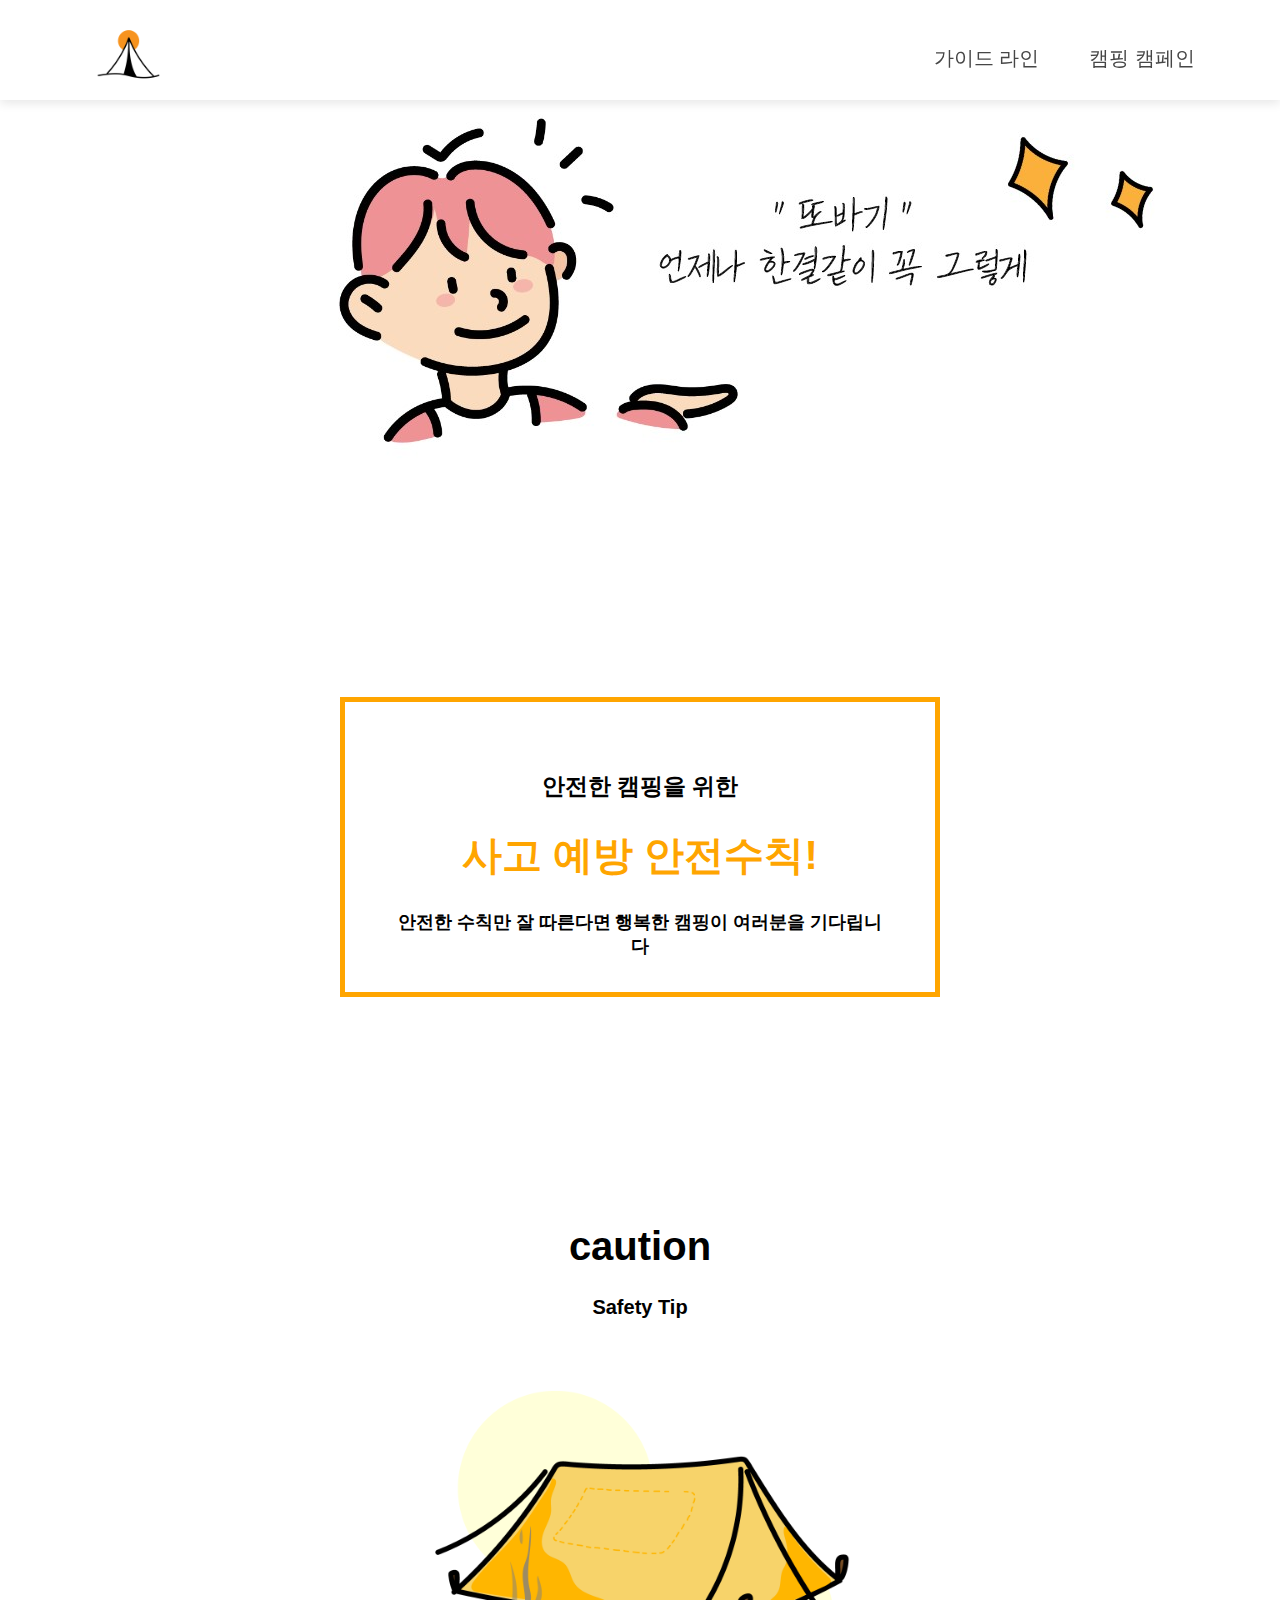
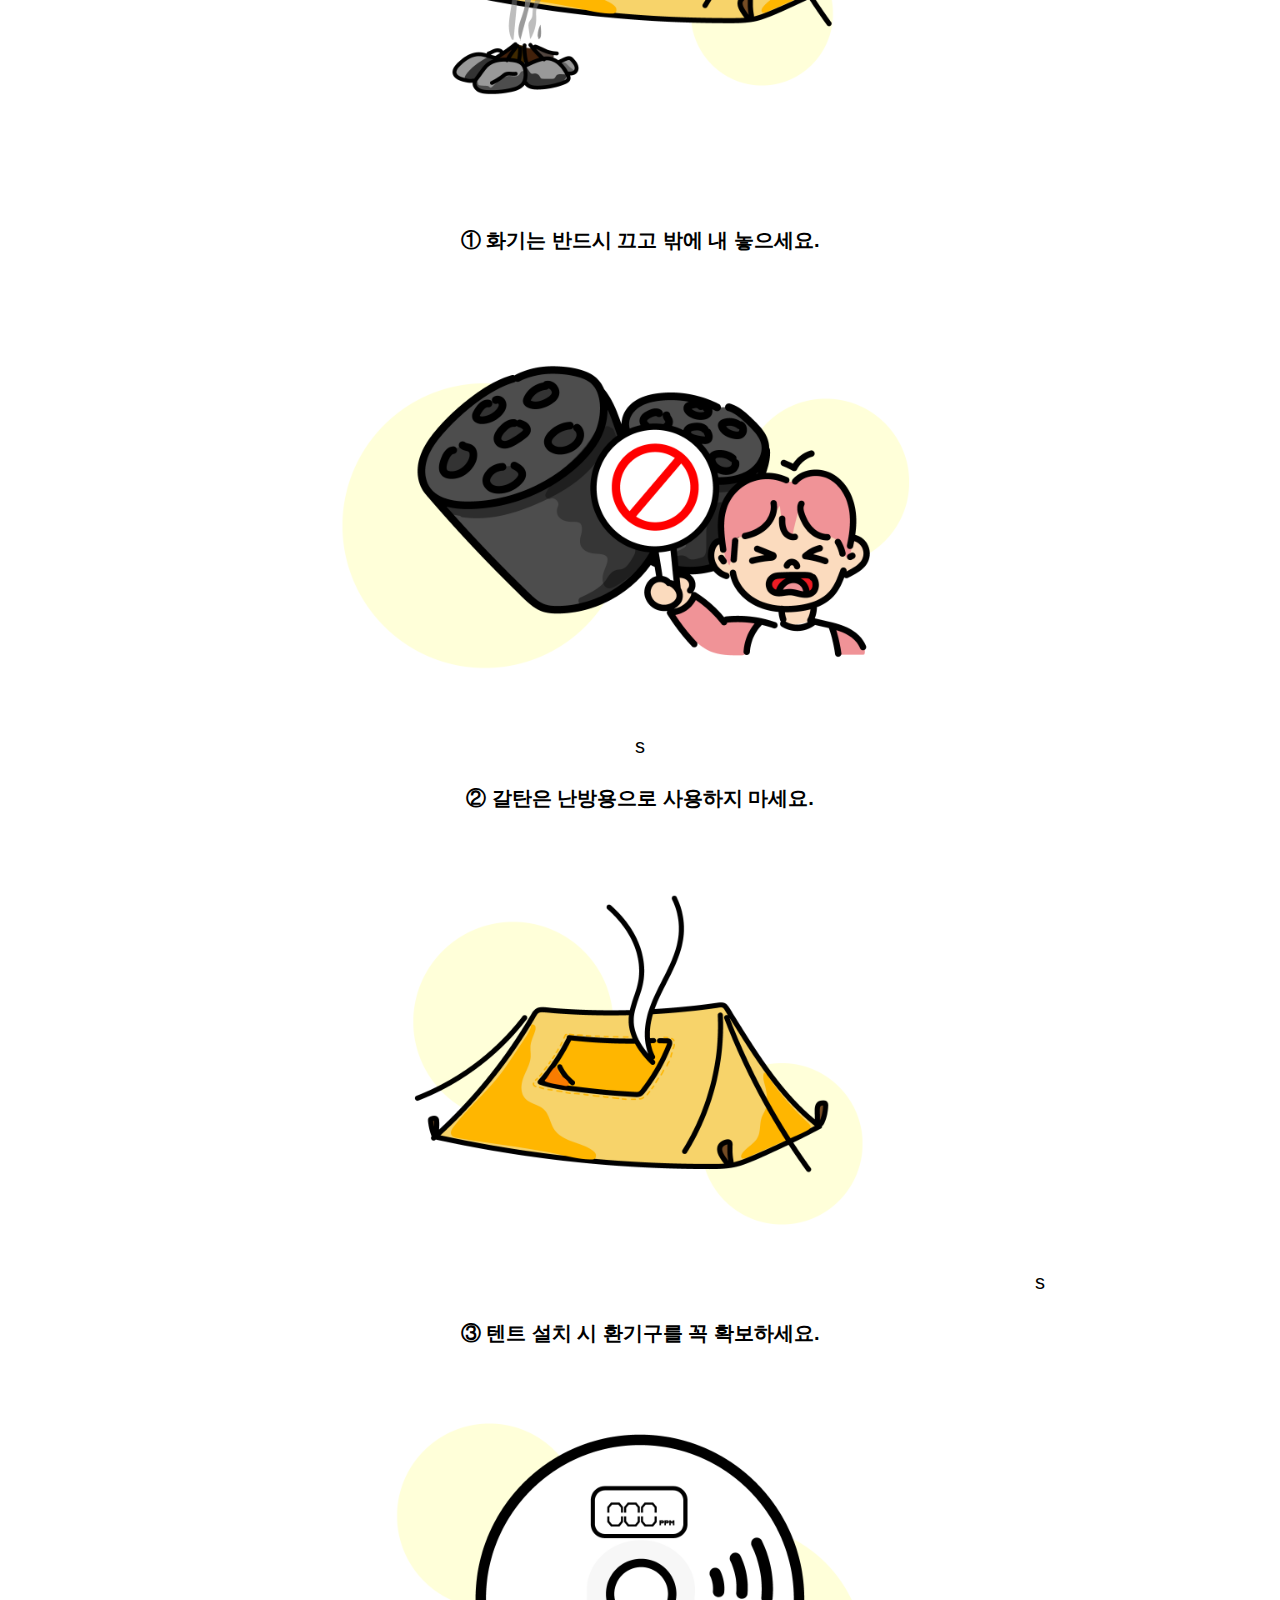
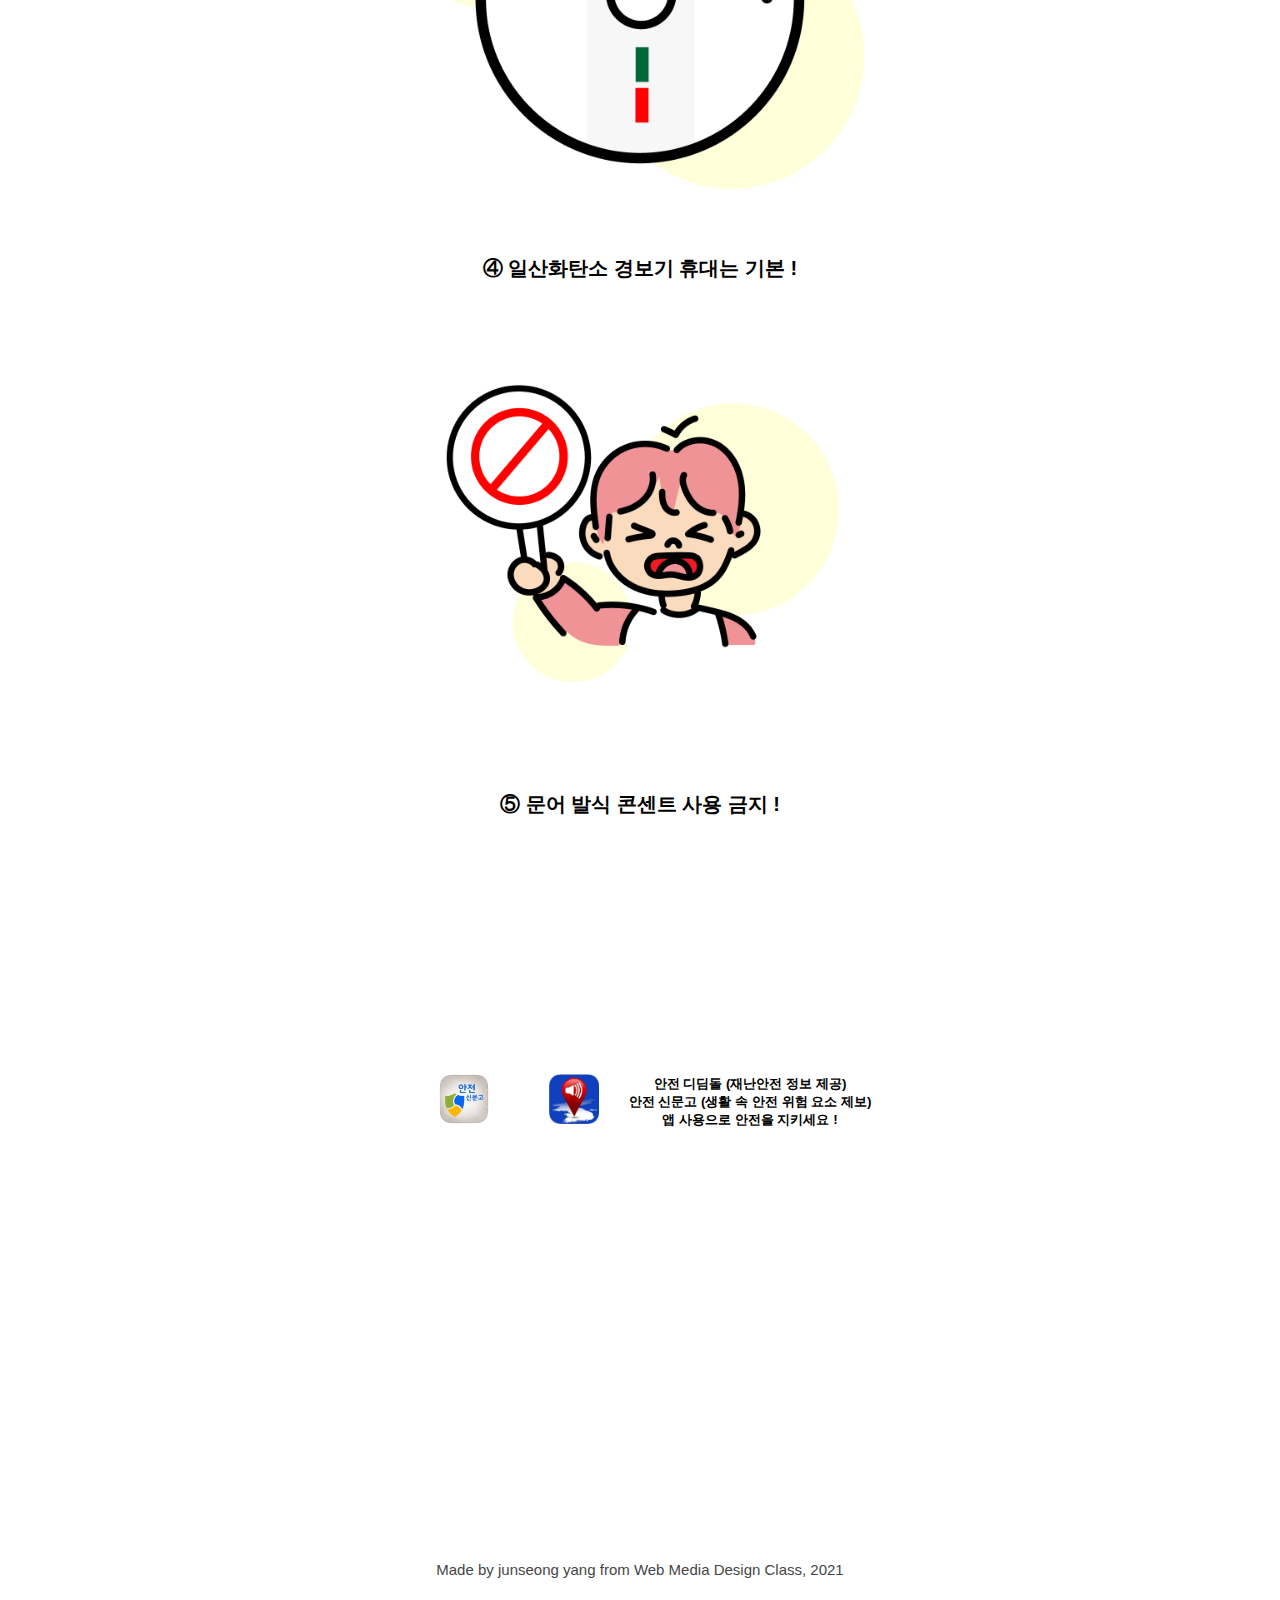
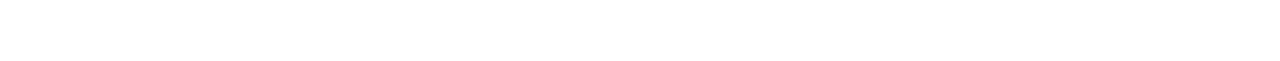
<file: index.html>
<!DOCTYPE html>
<html lang="kr">
<head>
  <meta charset="UTF-8">
  <meta http-equiv="X-UA-Compatible" content="IE=edge">
  <meta name="viewport" content="width=device-width, initial-scale=1.0">
  <link rel="stylesheet" href="./main.css">
  <title>양준성(2016101084)</title>
</head>
<body>
  <header>
    <nav>
      <div class="nav-right-items">
        <a href="./index.html" class="logo"><img src="images/logo.png" alt="logo"></a>
      <ul>
          <li><a href="./sub02.html">캠핑 캠페인</a></li>
          <li><a href="./sub01.html">가이드 라인</a></li>

      </ul>
      </nav>
  </header> 

  <div class="top_images">
    <img src="./images/main_photo.jpg" alt="img01" section= center>
  </div>
    
      <!-- <p>  </p> -->
  <div class="main">
      <h2 class="sub_title">안전한 캠핑을 위한</h2>
      <h1 class="title">사고 예방 안전수칙!</h1>
      <h3 class="sudtitle">안전한 수칙만 잘 따른다면 행복한 캠핑이 여러분을 기다립니다</h3>
  </div>

      <div class="caution">
    <h1 class="sud title1">caution</h1>
    <h4 class="sud title2">Safety Tip</h4>

      <div class="tent">
        <img src="./images/tent_illust.png" alt="img01">
      </div>
        <h4 class="hwagi">
          ① 화기는 반드시 끄고 밖에 내 놓으세요.
        </h4>

        <div class="galtan">
          <img src="./images/galtan_illust.png" alt="img02">
        </div>s
        <h4 class="2">
          ② 갈탄은 난방용으로 사용하지 마세요.
          </h4>

        <div class="tent2">
        <img src="./images/tent_illust02.png" alt="img03">s
        </div>
        <h4 class="3"> 
          ③ 텐트 설치 시 환기구를 꼭 확보하세요.
        </h4>

        <div class="k">
          <img src="./images/alarm.png" alt="img04">
        
        <h4 class="4">
         ④ 일산화탄소 경보기 휴대는 기본 !
          </div>

          <div class="no">
            <img src="./images/character01.png" alt="img05">
          </div>
          <h4 class="5">
            ⑤ 문어 발식 콘센트 사용 금지 !
            </h4>
  
            <div class="app">
              <img src="./images/safelogo02.jpg" alt="main_icon01">
              <img src="./images/safelogo01.jpg" alt="main_icon02">
              <h6 class="dsc">안전 디딤돌 (재난안전 정보 제공)<br>
              안전 신문고 (생활 속 안전 위험 요소 제보)</br>
              앱 사용으로 안전을 지키세요 !</h6>
          </div>
        </div>
        <footer>
          Made by junseong yang from Web Media Design Class, 2021
        </footer>
        
    </div>

</body>
</html>
</file>
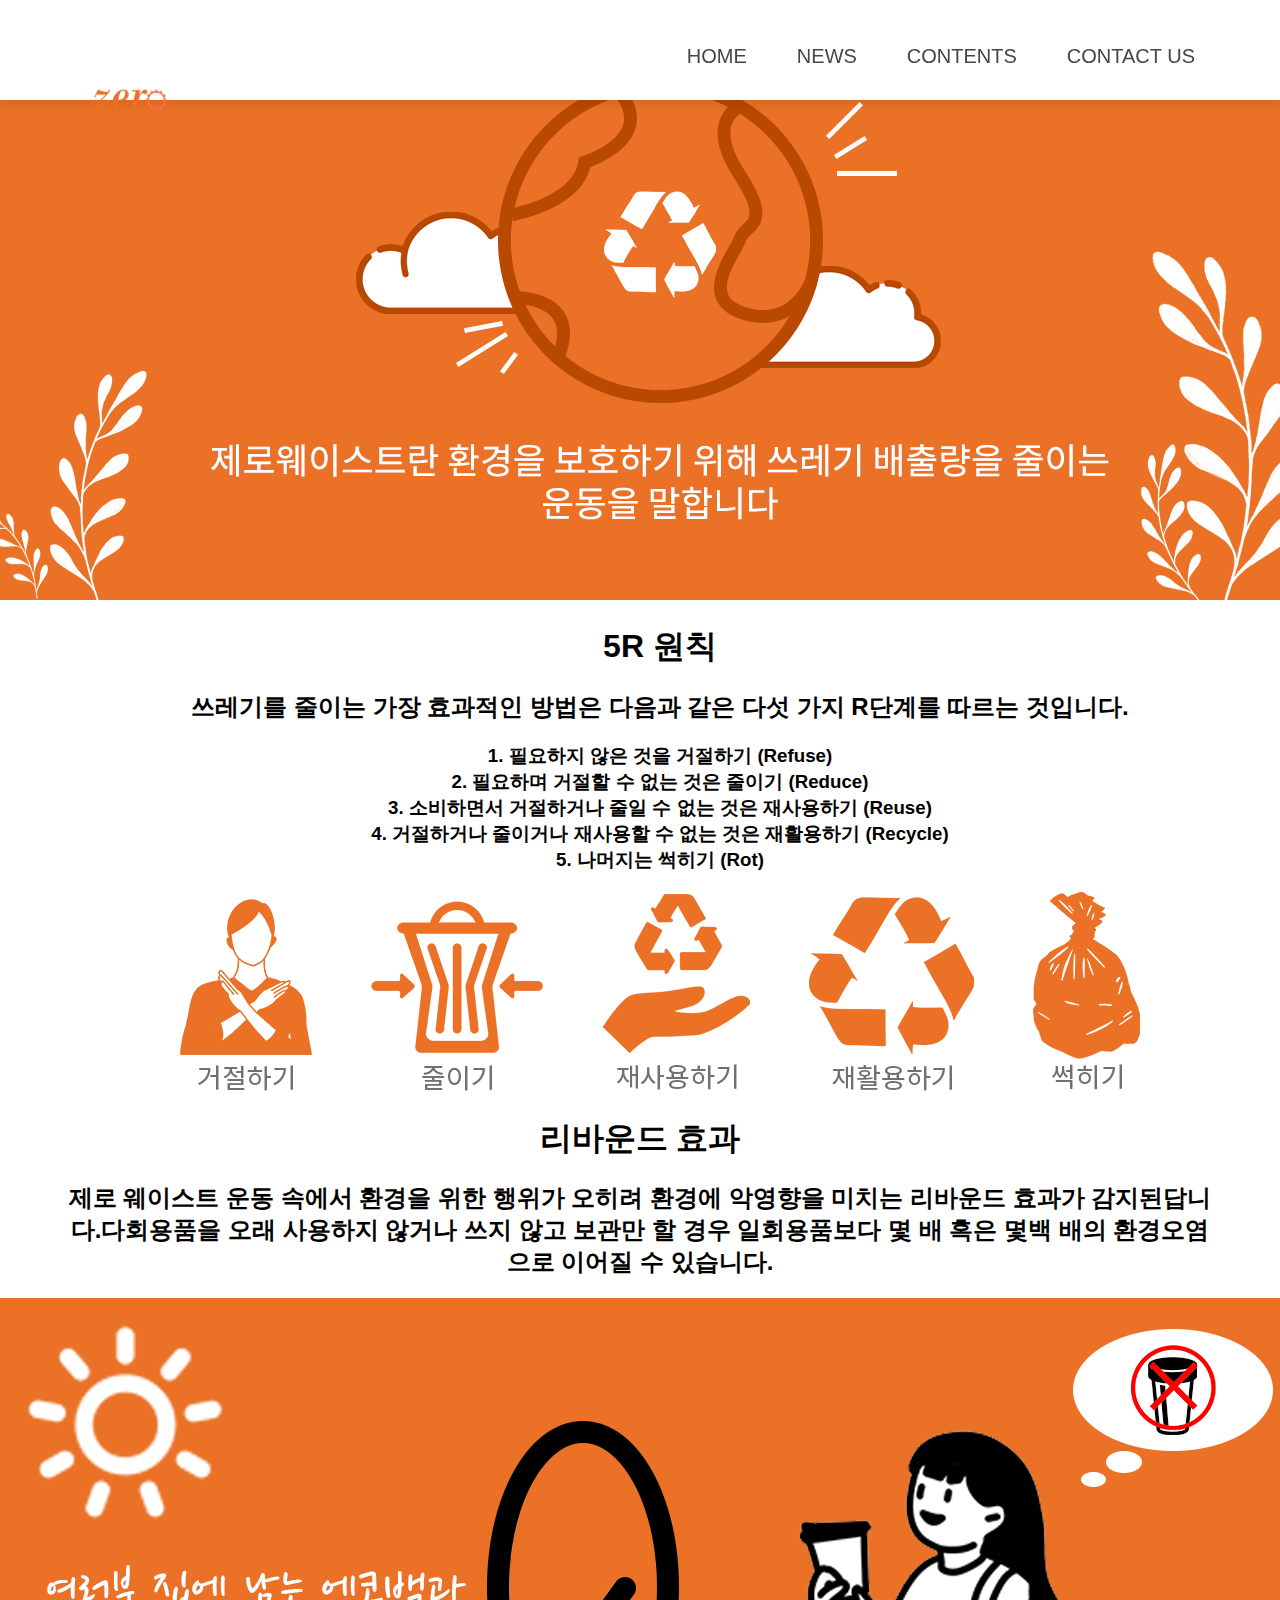
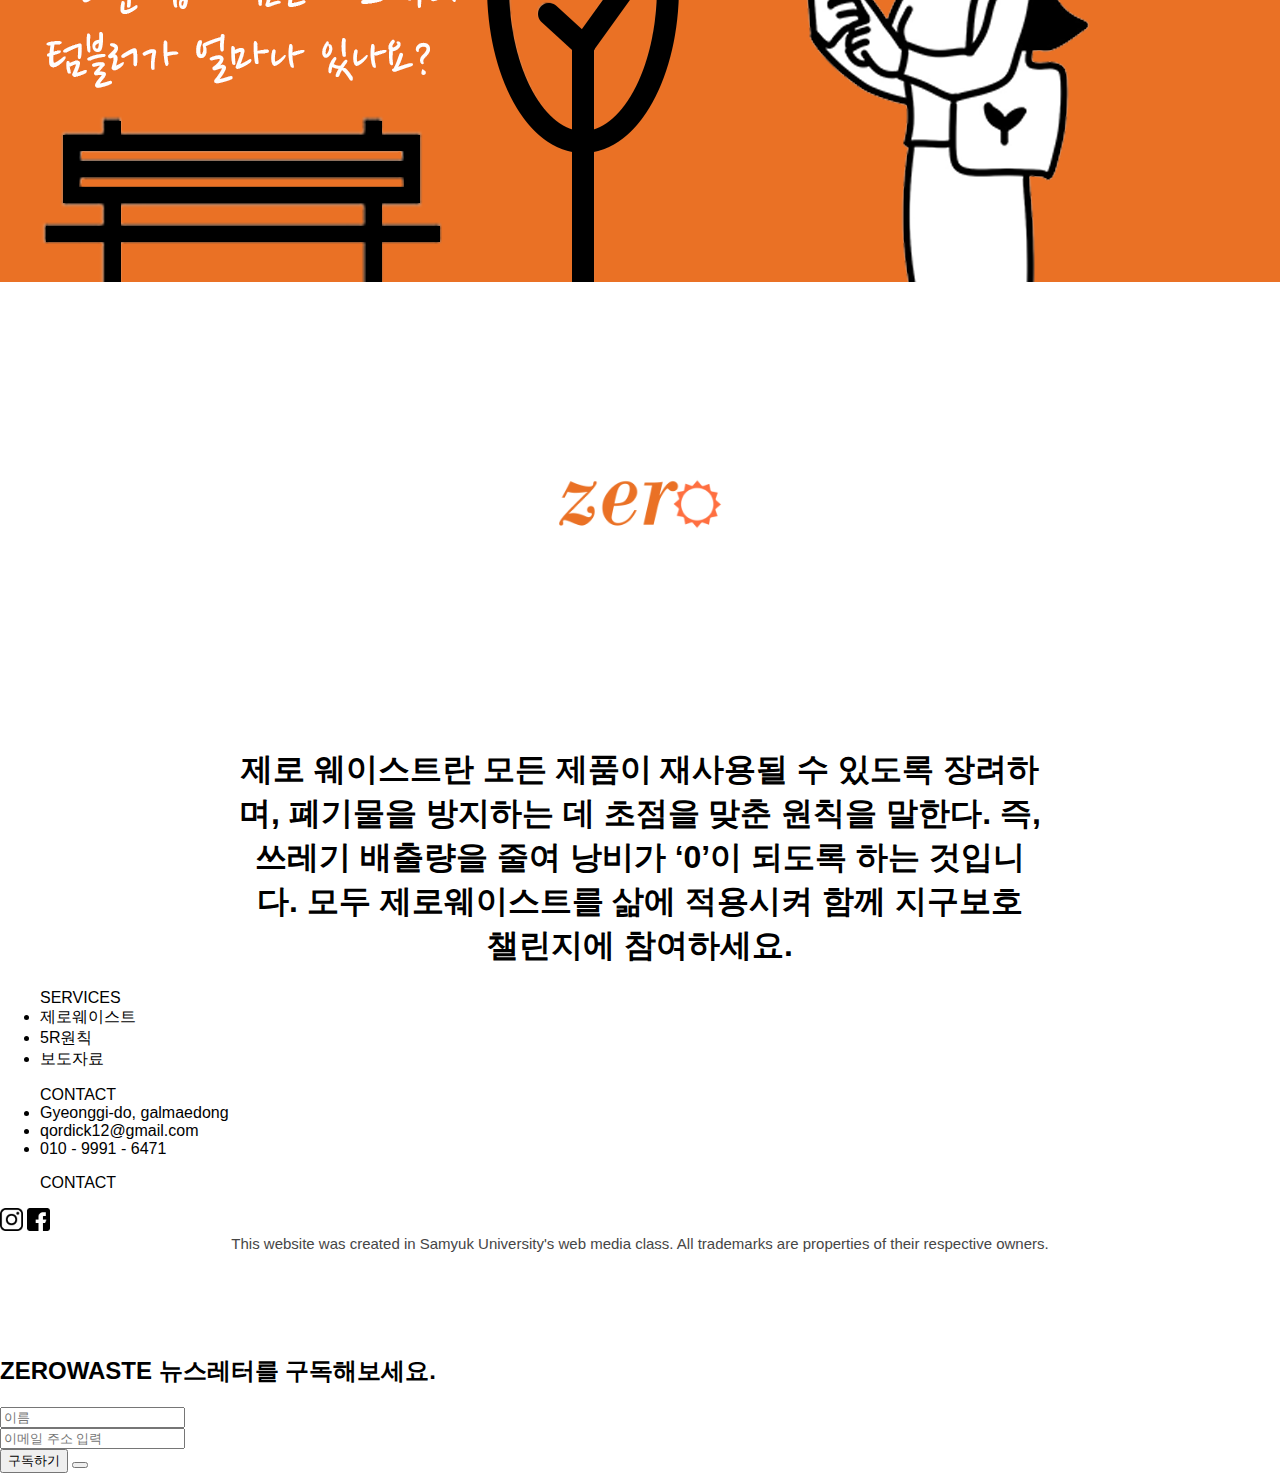
<file: main.html>
<!DOCTYPE html>
<html lang="en">
<head>
    <meta charset="UTF-8">
    <meta http-equiv="X-UA-Compatible" content="IE=edge">
    <meta name="viewport" content="width=device-width, initial-scale=1.0">
    <title>Document</title>
    <link rel="stylesheet" href="main.css">
</head>
<body>
    <header>
        <nav>
            <a href="#" class="logo"><img src="./image/logo.png" alt="logo"></width></a>
            <ul>
                <li><a href="javascript:()" onclick="showpopup();">CONTACT US</a> </li>
                <li><a href="/sub1.html"> CONTENTS</a> </li>
                <li><a href="/sub2.html"> NEWS</a><li>
                <li><a href="/main.html">HOME</a> </li>
            </ul>
            
        </nav>
    </header>
    <section>
        <div class="intro">
            <div class="section01">
                <center>
                <img src="./image/main 1.png" alt="main">
                </center>
            </div>
            
        </div>
        <div class="section02">
         <ul>
             <center>
             <h1>5R 원칙</h1>
             <h2>쓰레기를 줄이는 가장 효과적인 방법은 다음과 같은 다섯 가지 R단계를 따르는 것입니다.</h2>
             <h3>
                <p1>1. 필요하지 않은 것을 거절하기 (Refuse)<br>2. 필요하며 거절할 수 없는 것은 줄이기  (Reduce)<br>3. 소비하면서 거절하거나 줄일 수 없는 것은 재사용하기 (Reuse)<br>4. 거절하거나 줄이거나 재사용할 수 없는 것은 재활용하기 (Recycle)<br>5. 나머지는 썩히기 (Rot)<p1>
             </h3>
            </center>
         </ul>   
        </div>
        <div class="section03">
            <center>
            <img src="./image/iconm.png" alt="icon1">
        </center>
        </div>
        <div class="section04">
            <center>
                <h1>리바운드 효과</h1>
                <h2>제로 웨이스트 운동 속에서 환경을 위한 행위가 오히려 환경에 악영향을 미치는 리바운드 효과가 감지된답니<br>다.다회용품을 오래 사용하지 않거나 쓰지 않고 보관만 할 경우 일회용품보다 몇 배 혹은 몇백 배의 환경오염<br>으로 이어질 수 있습니다. </h2>
                <img src="./image/main2-1.png" alt="main02">
                
            </center>
        </div>
        <div class="section05">
            <center>
             <img class="logo2"src="./image/logo.png" alt="logo2" width="436px" height="436px">
             <h1>제로 웨이스트란 모든 제품이 재사용될 수 있도록 장려하<br>며, 폐기물을 방지하는 데 초점을 맞춘 원칙을 말한다. 즉,<br>쓰레기 배출량을 줄여 낭비가 ‘0’이 되도록 하는 것입니<br>다. 모두 제로웨이스트를 삶에 적용시켜 함께 지구보호<br> 챌린지에 참여하세요.</h1>
            </center>
        </div>
        <div class="foot">
         <div class="services">
            <ul>
                <span>SERVICES</span>
                <li>제로웨이스트</li>
                <li>5R원칙</li>
                <li>보도자료</li>
            </ul>
         </div>
         <div class="contact">
             <ul>
                  <span>CONTACT</span>
                  <li>Gyeonggi-do, galmaedong</li>
                  <li>qordick12@gmail.com</li>
                  <li>010 - 9991 - 6471</li>
             </ul>
         </div>
         <div class="contact2">
             <ul>
                <span>CONTACT</span>
             </ul>
         </div>
        </div>  
        <div class="contactlogo">
            <img src="./image/Ins.png" alt="insta" width="23px" height="23px">
            <img src="./image/f.png" alt="facebook" width="23px" height="23px">

        </div>
    </section>
    <center>
        <footer>
        This website was created in Samyuk University's web media class. All trademarks are properties of their respective owners.   
         </footer>
   </center>
<!-- begin popup -->

<div class="popup" id="popup">
    <div class="blanket"></div>
    <div class="content">
      <h2>ZEROWASTE 뉴스레터를 구독해보세요.</h2>
      <form action="">
        <div class="row">
          <div class="item">
            <input type="text" placeholder="이름">
          </div>  
          <div class="item">  
            <input type="text" placeholder="이메일 주소 입력">
          </div>
        </div>
        <button class="signup" onclick="hidePopup();">구독하기</button>
        <button class="close" onclick="hidePopup();"></button>  
      </form>
  
    </div>
  </div>
  
  <script src="script.js" type="text/javascript"></script>

    
</body>
</html>
</file>
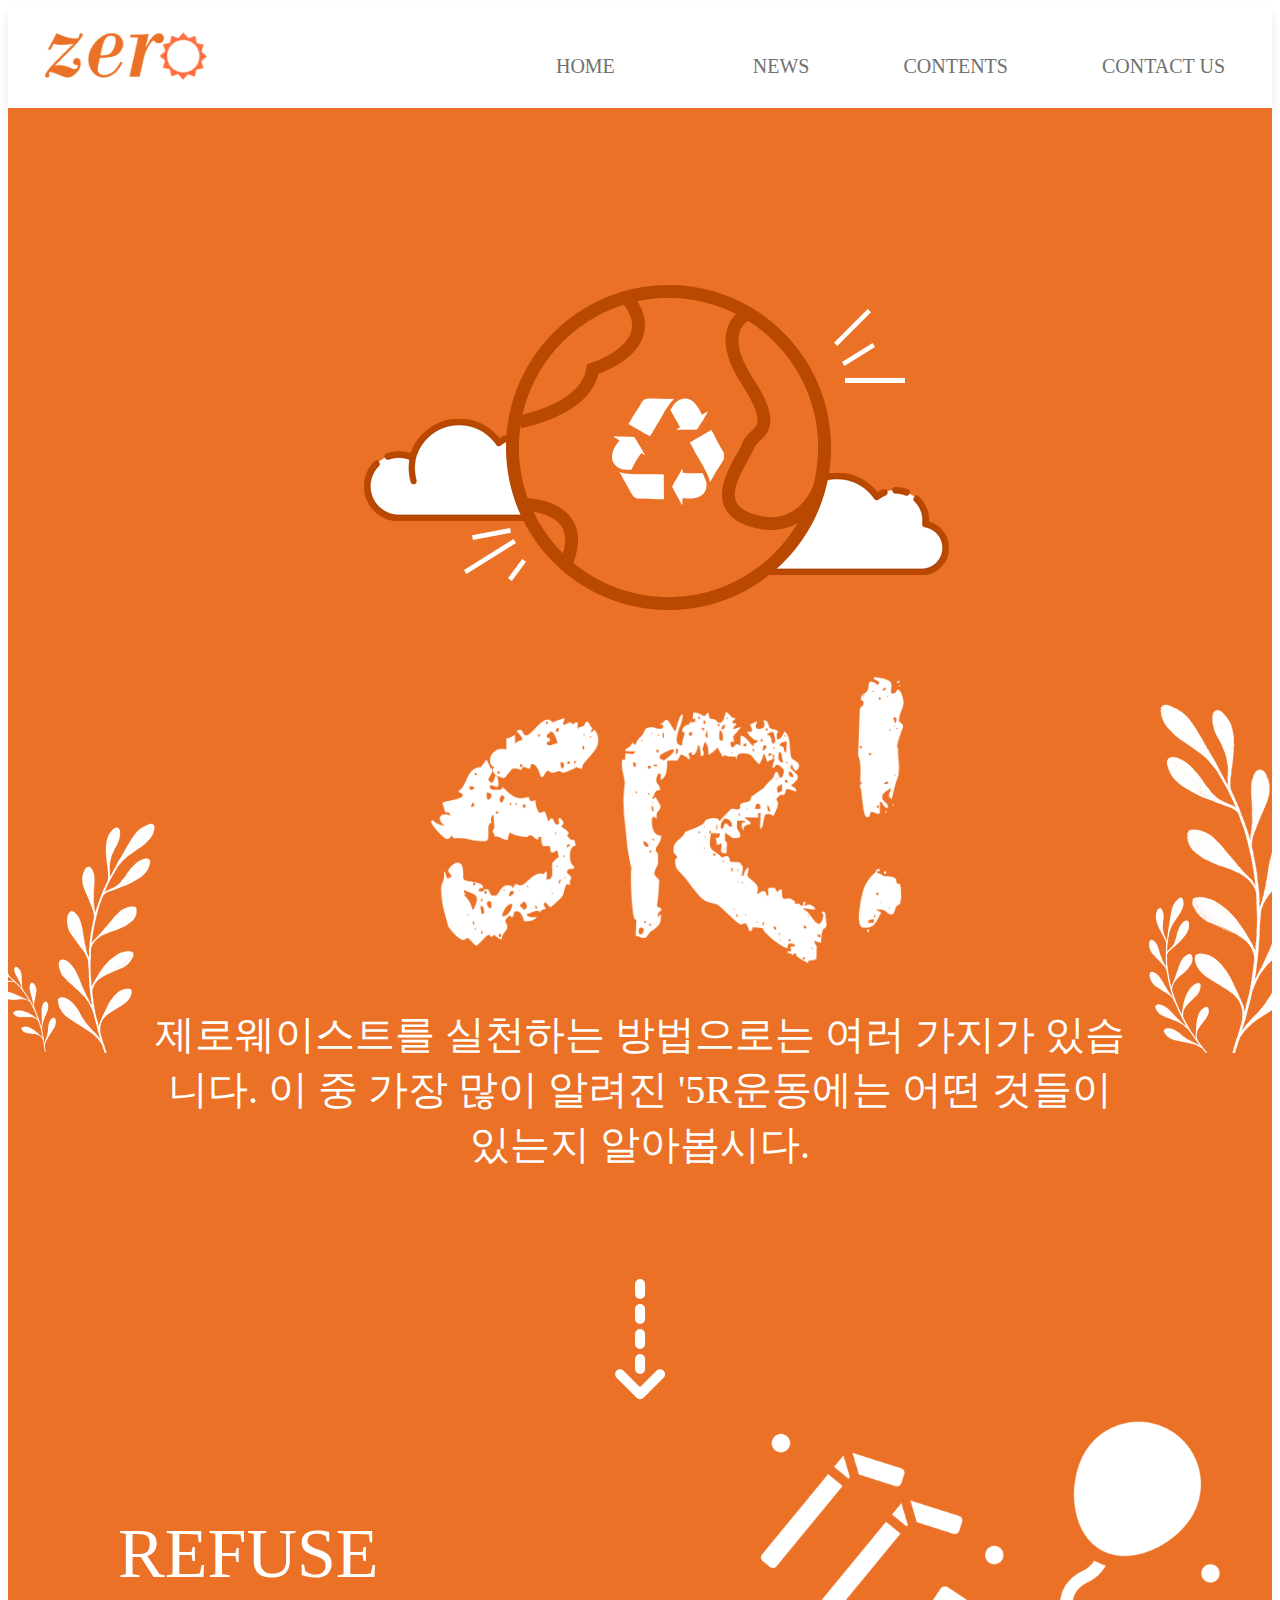
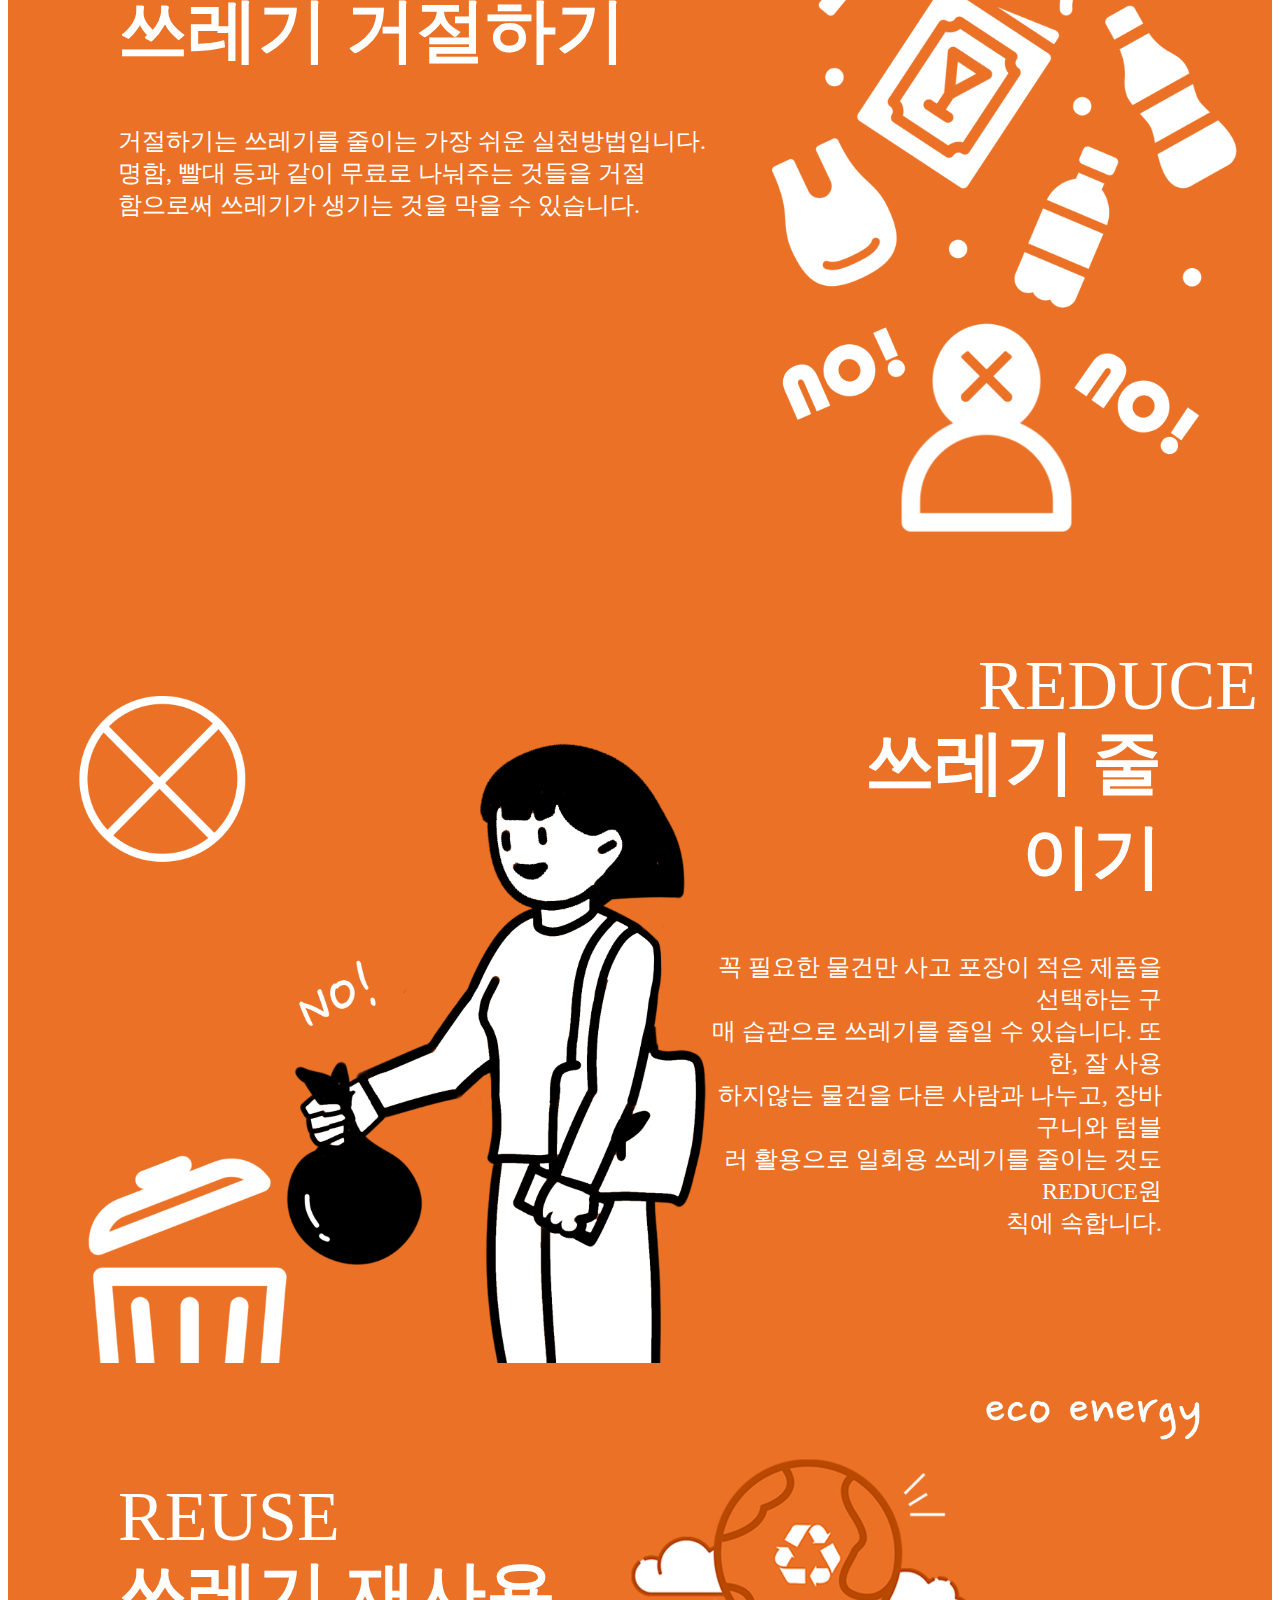
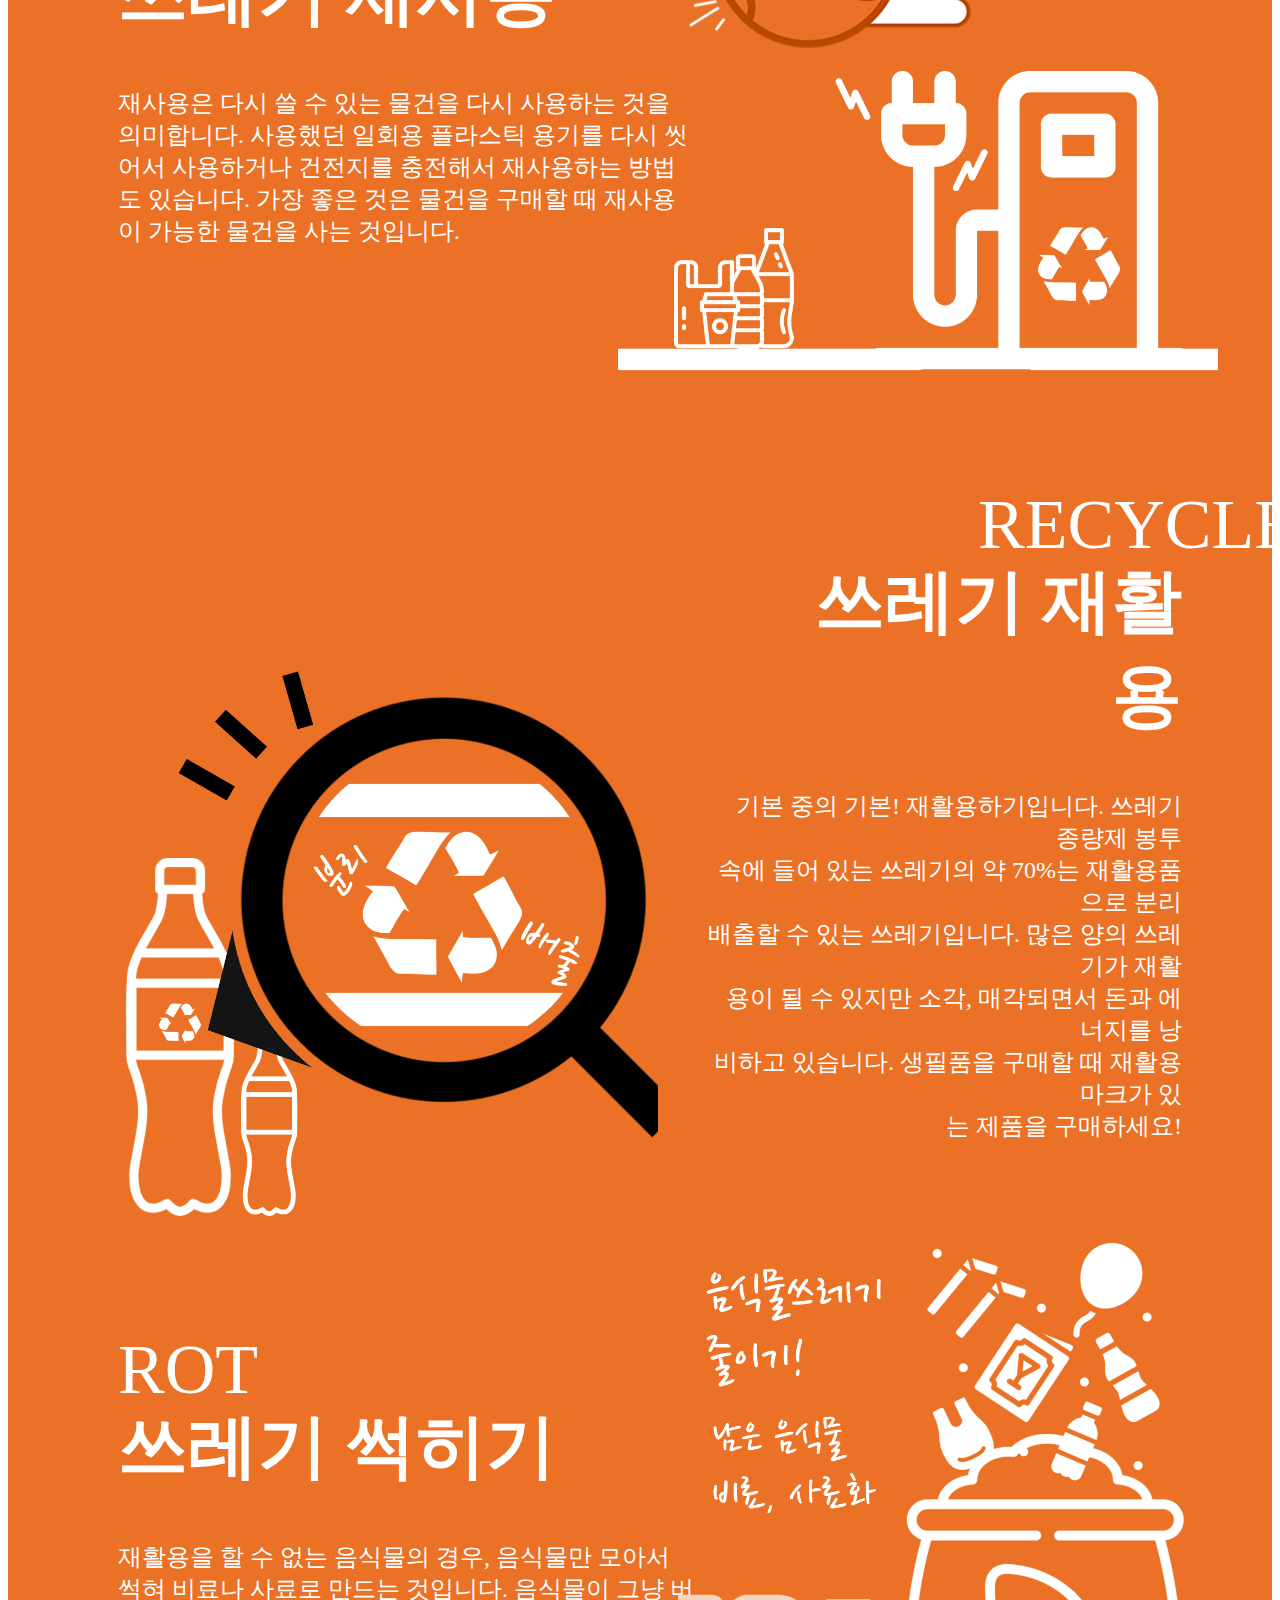
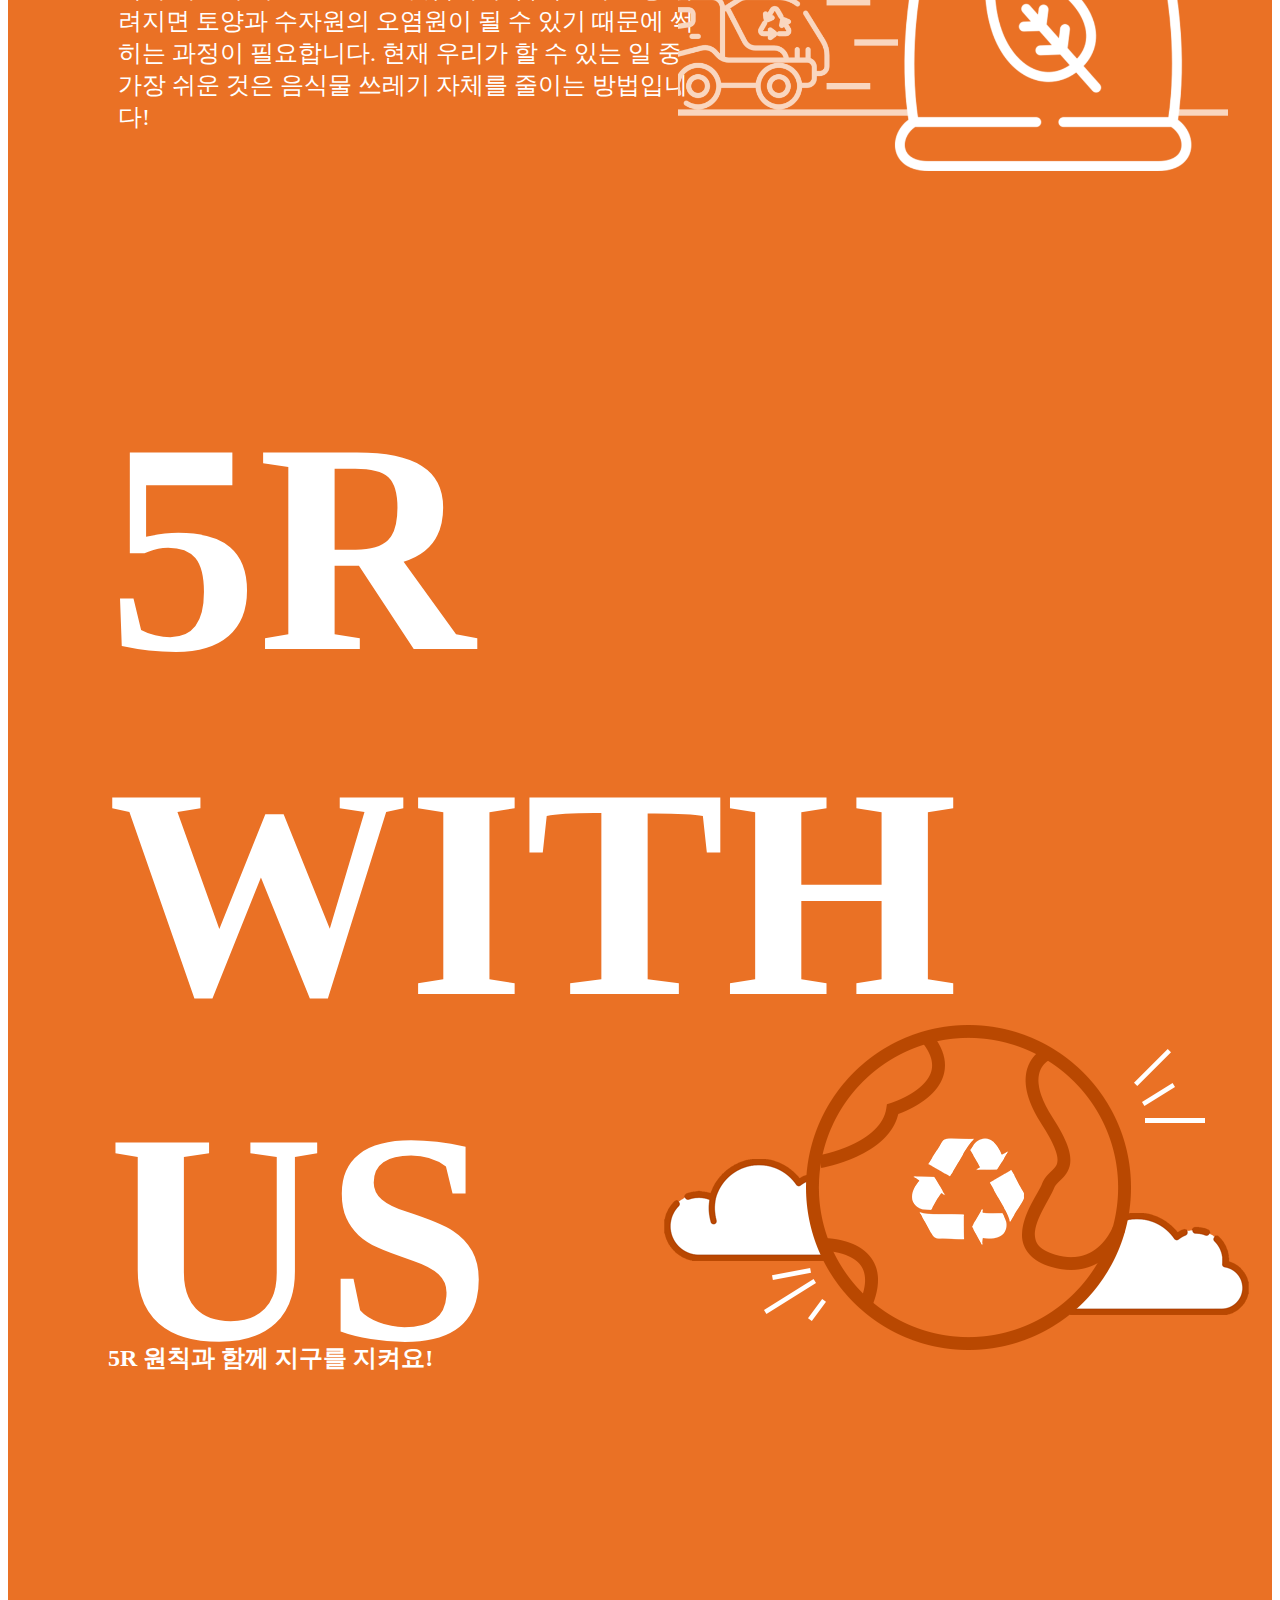
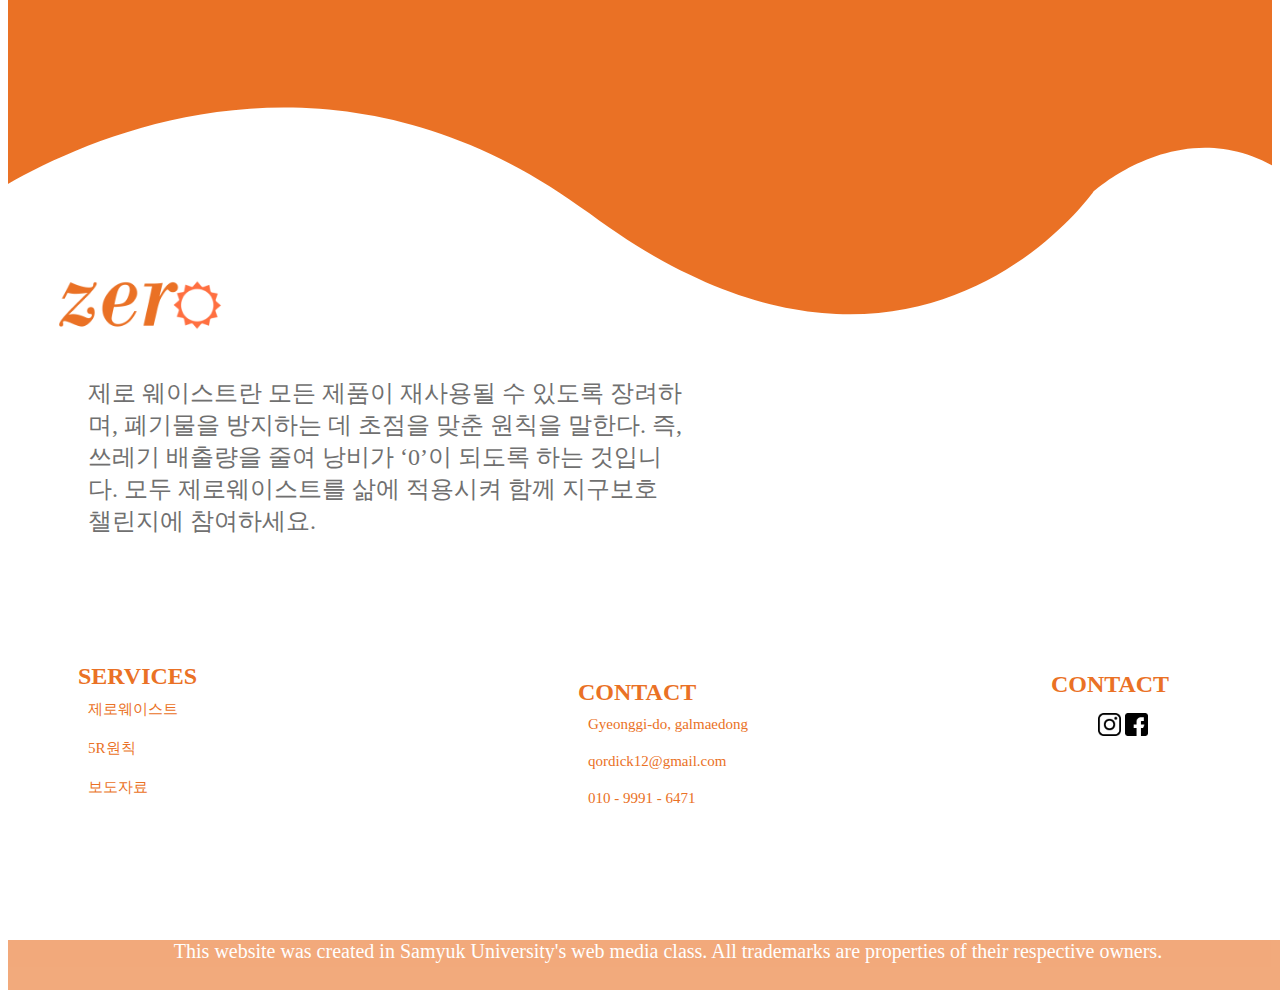
<file: sub1.html>
<!DOCTYPE html>
<html lang="en">
<head>
    <meta charset="UTF-8">
    <meta http-equiv="X-UA-Compatible" content="IE=edge">
    <meta name="viewport" content="width=device-width, initial-scale=1.0">
    <title>제로웨이스트5R원칙</title>
    <link rel="stylesheet" href="sub1.css">
</head>
<body>
    <header>
        <nav>
            <a href="#" class="logo"><img src="./image/logo.png" alt="logo"></width></a>
            <ul>
                <li><a href="javascript:()" onclick="showpopup();">CONTACT US</a> </li>
                <li><a href="/sub1.html"> CONTENTS</a> </li>
                <li><a href="/sub2.html"> NEWS</a><li>
                <li><a href="/main.html">HOME</a> </li>
            </ul>
        </nav>
    </header>
    <section>
        <div class="section01">
            <img class="earth" src="./image/제로지구.png" alt="earth">
            <img class="fr" src="./image/5R.png" alt="5R">
            <img class="grass" src="./image/풀.png" alt="grass">
            <center>
            <h1>제로웨이스트를 실천하는 방법으로는 여러 가지가 있습<br>니다. 이 중 가장 많이 알려진 '5R운동에는 어떤 것들이<br> 있는지 알아봅시다.</h1>
            <img class="arrow" src="./image/화살표.png" alt="arrow">
            </center>
        </div>
        <div class="section02">
            <span>REFUSE</span>
            <h1>쓰레기 거절하기</h1>
            <p>거절하기는 쓰레기를 줄이는 가장 쉬운 실천방법입니다.<br>명함, 빨대 등과 같이 무료로 나눠주는 것들을 거절<br> 함으로써 쓰레기가 생기는 것을 막을 수 있습니다.</p>
            <img class="no" src="./image/거절 2.png" alt="no" width="737" height="737">
        </div>
        <div class="section03">
            <span>REDUCE</span>
            <h1>쓰레기 줄이기</h1>
            <p>꼭 필요한 물건만 사고 포장이 적은 제품을 선택하는 구<br>매 습관으로 쓰레기를 줄일 수 있습니다. 또한, 잘 사용<br>하지않는 물건을 다른 사람과 나누고, 장바구니와 텀블<br>러 활용으로 일회용 쓰레기를 줄이는 것도 REDUCE원<br>칙에 속합니다.</p>
            <img class="reduce" src="./image/쓰레기 줄이기2.png" alt="reduce" width="700px" height="700px">
        </div>
        <div class="section04">
            <span>REUSE</span>
            <h1>쓰레기 재사용</h1>
            <p>재사용은 다시 쓸 수 있는 물건을 다시 사용하는 것을 <br>의미합니다. 사용했던 일회용 플라스틱 용기를 다시 씻<br>어서 사용하거나 건전지를 충전해서 재사용하는 방법<br>도 있습니다. 가장 좋은 것은 물건을 구매할 때 재사용<br>이 가능한 물건을 사는 것입니다.</p>
            <img class="reuse" src="./image/재사용하기.png" alt="reuse" width="600px" height="600px">
        </div>
        <div class="section05">
            <span>RECYCLE</span>
            <h1>쓰레기 재활용</h1>
            <p>기본 중의 기본! 재활용하기입니다. 쓰레기 종량제 봉투<br> 속에 들어 있는 쓰레기의 약 70%는 재활용품으로 분리<br>배출할 수 있는 쓰레기입니다. 많은 양의 쓰레기가 재활<br>용이 될 수 있지만 소각, 매각되면서 돈과 에너지를 낭<br>비하고 있습니다. 생필품을 구매할 때 재활용 마크가 있<br>는 제품을 구매하세요!</p>
            <img class="recycle" src="./image/재활용.png" alt="Recycle" width="550px" height="550px">
        </div>
        <div class="section06">
            <span>ROT</span>
            <h1>쓰레기 썩히기</h1>
            <p>재활용을 할 수 없는 음식물의 경우, 음식물만 모아서<br> 썩혀 비료나 사료로 만드는 것입니다. 음식물이 그냥 버<br>려지면 토양과 수자원의 오염원이 될 수 있기 때문에 썩<br>히는 과정이 필요합니다. 현재 우리가 할 수 있는 일 중<br> 가장 쉬운 것은 음식물 쓰레기 자체를 줄이는 방법입니<br>다!</p>
            <img class="rot" src="./image/썩히기.png" alt="rot" width="550px" height="550px">

        </div>
        <div class="section07">
            <h1>5R<br>WITH<br>US</h1>
            <p>5R 원칙과 함께 지구를 지켜요!</p>
            <img class="earth2" src="./image/제로지구.png" alt="zero2">
        </div>
        <div class="section08">
            <center>
             <img class="logo2"src="./image/logo.png" alt="logo2" width="436px" height="436px">
             <h1>제로 웨이스트란 모든 제품이 재사용될 수 있도록 장려하<br>며, 폐기물을 방지하는 데 초점을 맞춘 원칙을 말한다. 즉,<br>쓰레기 배출량을 줄여 낭비가 ‘0’이 되도록 하는 것입니<br>다. 모두 제로웨이스트를 삶에 적용시켜 함께 지구보호<br> 챌린지에 참여하세요.</h1>
            </center>
        </div>
        <div class="foot">
            <div class="services">
               <ul>
                   <span>SERVICES</span>
                   <li>제로웨이스트</li>
                   <li>5R원칙</li>
                   <li>보도자료</li>
               </ul>
            </div>
            <div class="contact">
                <ul>
                     <span>CONTACT</span>
                     <li>Gyeonggi-do, galmaedong</li>
                     <li>qordick12@gmail.com</li>
                     <li>010 - 9991 - 6471</li>
                </ul>
            </div>
            <div class="contact2">
                <ul>
                   <span>CONTACT</span>
                </ul>
            </div>
           </div>  
           <div class="contactlogo">
               <img src="./image/Ins.png" alt="insta" width="23px" height="23px">
               <img src="./image/f.png" alt="facebook" width="23px" height="23px">
   
           </div>
    </section>
    <center>
        <footer>
            This website was created in Samyuk University's web media class. All trademarks are properties of their respective owners.   
        </footer>
        </center>
<!-- begin popup -->

<div class="popup" id="popup">
    <div class="blanket"></div>
    <div class="content">
      <h2>ZEROWASTE 뉴스레터를 구독해보세요.</h2>
      <form action="">
        <div class="row">
          <div class="item">
            <input type="text" placeholder="이름">
          </div>  
          <div class="item">  
            <input type="text" placeholder="이메일 주소 입력">
          </div>
        </div>
        <button class="signup" onclick="hidePopup();">구독하기</button>
        <button class="close" onclick="hidePopup();"></button>  
      </form>
  
    </div>
  </div>
  
  <script src="script.js" type="text/javascript"></script>
    
</body>
</html>
</file>
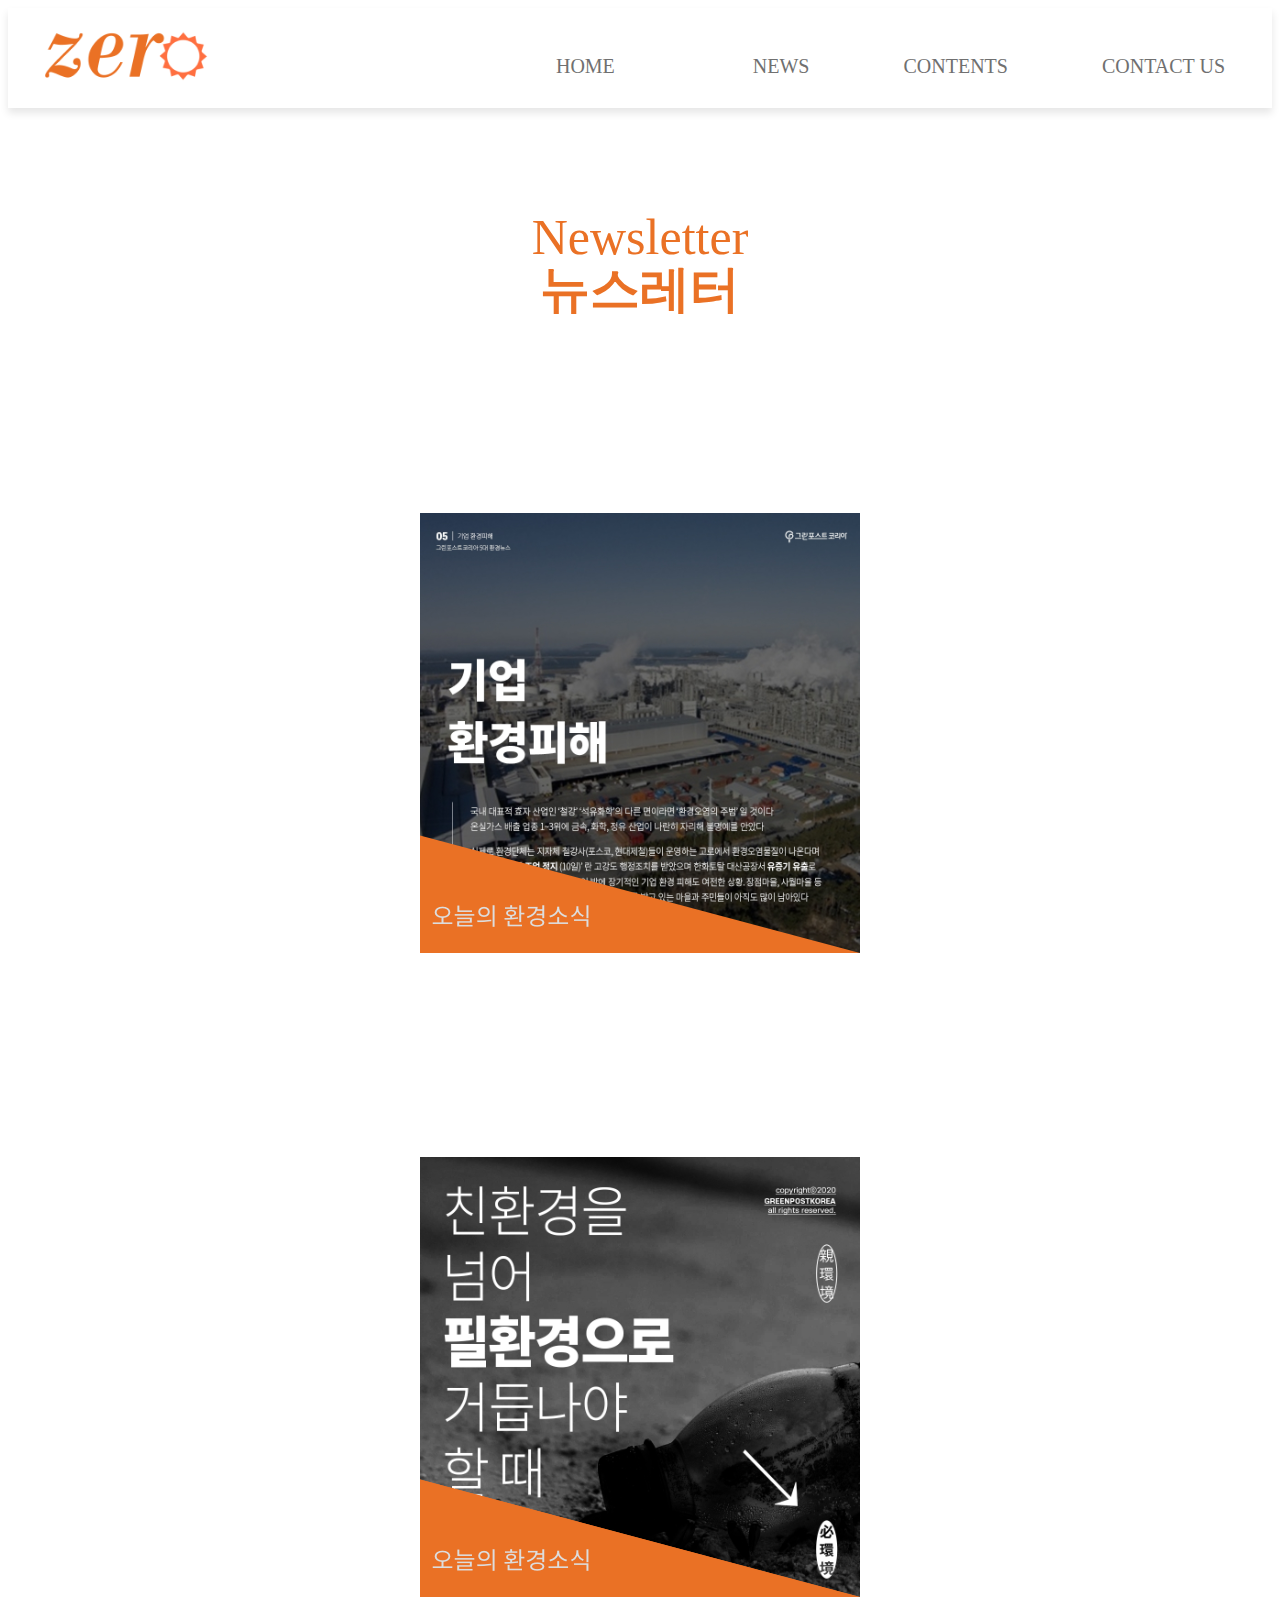
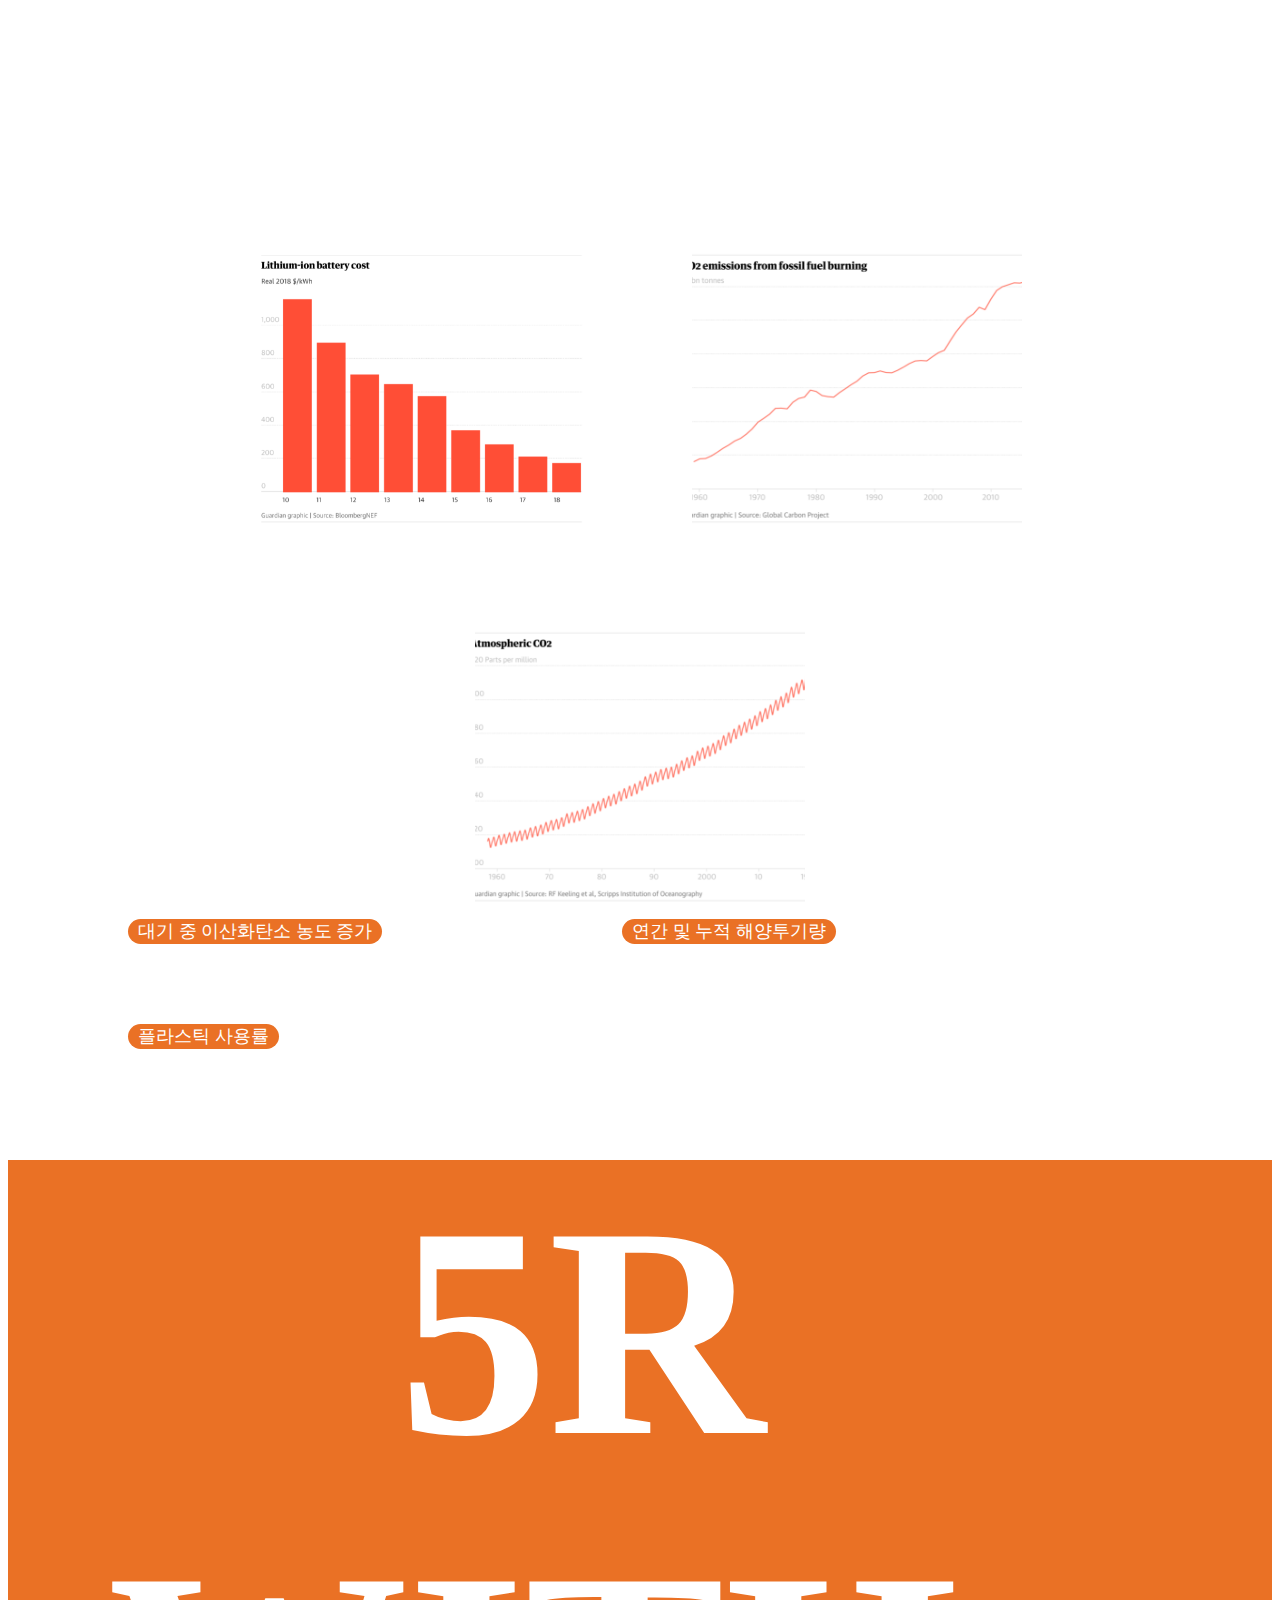
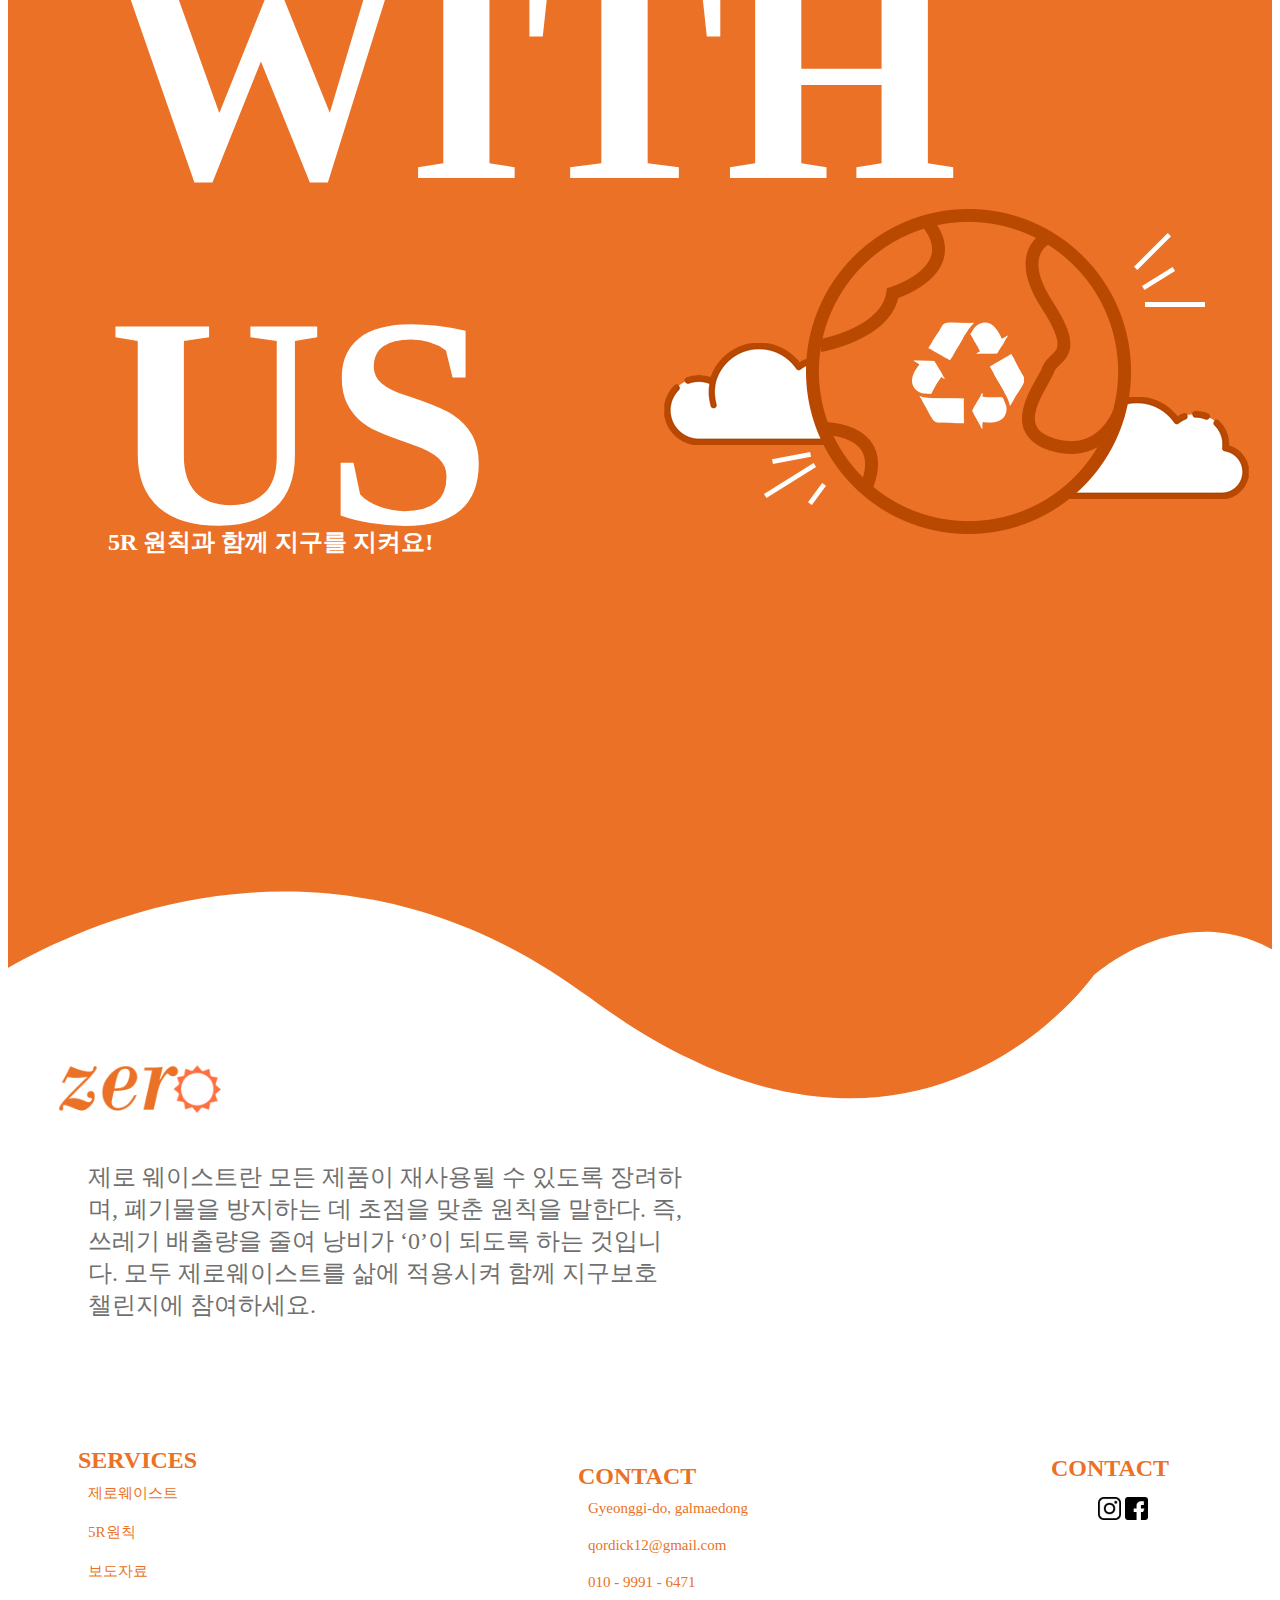
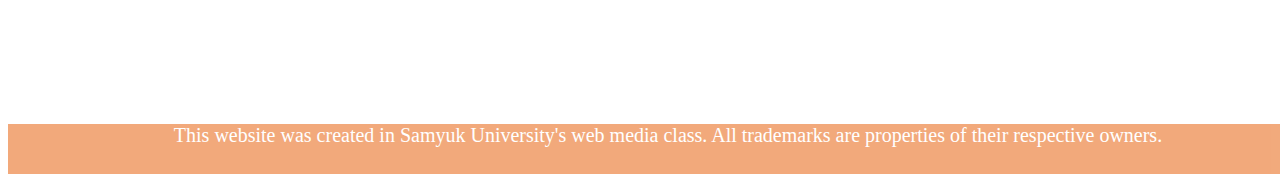
<file: sub2.html>
<!DOCTYPE html>
<html lang="en">
<head>
    <meta charset="UTF-8">
    <meta http-equiv="X-UA-Compatible" content="IE=edge">
    <meta name="viewport" content="width=device-width, initial-scale=1.0">
    <title>제로웨이스트소식</title>
    <link rel="stylesheet" href="sub2.css">
</head>
<body>
    <header>
        <nav>
            <a href="#" class="logo"><img src="./image/logo.png" alt="logo"></width></a>
            <ul>
                <li><a href="javascript:()" onclick="showpopup();">CONTACT US</a> </li>
                <li><a href="/sub1.html"> CONTENTS</a> </li>
                <li><a href="/sub2.html"> NEWS</a><li>
                <li><a href="/main.html">HOME</a> </li>
            </ul>
        </nav>
    </header>
    <section>
        <div class="section01" >
          <center>
            <span>Newsletter</span>
            <h1>뉴스레터</h1>
         </center>
        </div>
        <div class="section02">
         <center>
            <img class="news1" src="./image/news1.png" alt="news1">
            <img class="news2" src="./image/news2.png" alt="news2">
         </center>
         <div class="section03">
             <center>
              <img class="graph1" src="./image/graph1.png" alt="graph1">
              <img class="graph2" src="./image/graph2.png" alt="graph2">
              <img class="graph3" src="./image/graph3.png" alt="graph3">
              <br>
              <p>대기 중 이산화탄소 농도 증가</p> <p>연간 및 누적 해양투기량</p> <p>플라스틱 사용률</p>
            </center>
         </div>
         <div class="section07">
            <h1>5R<br>WITH<br>US</h1>
            <p>5R 원칙과 함께 지구를 지켜요!</p>
            <img class="earth2" src="./image/제로지구.png" alt="zero2">
        </div>
        <div class="section08">
            <center>
             <img class="logo2"src="./image/logo.png" alt="logo2" width="436px" height="436px">
             <h1>제로 웨이스트란 모든 제품이 재사용될 수 있도록 장려하<br>며, 폐기물을 방지하는 데 초점을 맞춘 원칙을 말한다. 즉,<br>쓰레기 배출량을 줄여 낭비가 ‘0’이 되도록 하는 것입니<br>다. 모두 제로웨이스트를 삶에 적용시켜 함께 지구보호<br> 챌린지에 참여하세요.</h1>
            </center>
        </div>
        <div class="foot">
            <div class="services">
               <ul>
                   <span>SERVICES</span>
                   <li>제로웨이스트</li>
                   <li>5R원칙</li>
                   <li>보도자료</li>
               </ul>
            </div>
            <div class="contact">
                <ul>
                     <span>CONTACT</span>
                     <li>Gyeonggi-do, galmaedong</li>
                     <li>qordick12@gmail.com</li>
                     <li>010 - 9991 - 6471</li>
                </ul>
            </div>
            <div class="contact2">
                <ul>
                   <span>CONTACT</span>
                </ul>
            </div>
           </div>  
           <div class="contactlogo">
               <img src="./image/Ins.png" alt="insta" width="23px" height="23px">
               <img src="./image/f.png" alt="facebook" width="23px" height="23px">
   
           </div>
    </section>
    <center>
        <footer>
            This website was created in Samyuk University's web media class. All trademarks are properties of their respective owners.   
        </footer>
        </center>
<!-- begin popup -->

<div class="popup" id="popup">
    <div class="blanket"></div>
    <div class="content">
      <h2>ZEROWASTE 뉴스레터를 구독해보세요.</h2>
      <form action="">
        <div class="row">
          <div class="item">
            <input type="text" placeholder="이름">
          </div>  
          <div class="item">  
            <input type="text" placeholder="이메일 주소 입력">
          </div>
        </div>
        <button class="signup" onclick="hidePopup();">구독하기</button>
        <button class="close" onclick="hidePopup();"></button>  
      </form>
  
    </div>
  </div>
  
  <script src="script.js" type="text/javascript"></script>
    
</body>
</html>
</file>
<file: main.css>
body, html{
  font-family: 'Noto Sans KR', sans-serif;
  padding: 0;
  margin: 0;
}

body {
  max-width: 1280px;
}

header {
width: 100%;
display: flex;
justify-content: center;
box-shadow: 0 3px 10px rgba(0, 0, 0, .1);
position: fixed;
z-index: 1;
background-color: white;
}

.logo img {
  width: 200px;
  position: absolute; 
  margin-left: 30px;
  margin-bottom: 10px;
  float: left;
}

nav{
  width: 1280px;
  height: 100px;
}

nav ul {
  padding: 0;
  margin: 0 60px 0 0;

}
nav ul li {
   padding: 0;
   margin: 0;
   display: block;
   float: right;

}

nav ul li a {
   display: block;
   height: 100%;
   box-sizing: border-box;
   text-transform: uppercase;
   font-weight: 500;
   font-size: 20px;
   color: #464646;
   text-decoration: none;
   padding: 45px 25px;
}

.main {
  text-align: center;
  font-size: 15px;
  width: 600px; 
  height: 300px;
  padding: 50px;
  box-sizing: border-box;
  border: 5px solid orange;
  position: relative;
  margin: 0 auto;
}

/* p {
  position: relative;
  left: 696px;
  top: 245px;
  padding: 50px;
  width: 400px;
  height: 150px;
  border: 5px solid orange
  
} */
.caution {
  text-align: center;
  font-size: 20px;
  padding: 200px;
}

.top_images {
  width: 700px;
  /* padding: 300px; */
  position: relative;
  top: 10px;
  margin: 0 auto;
  margin-bottom: 200px;
}

.title {
  text-align: center;
  font-size: 40px;
  color: orange;
}

    .tent img {
      width: 800px;
    }
    .galtan img {
      width: 800px;
    }
    .tent2 img {
      width: 800px;
    }
    .k img {
      width: 800px;
    }
    .no img {
      width: 800px;
    }
    
    .app{
      max-width: 100%;
  padding: 200px 100px;
  display: flex;
  justify-content: center;
    }
    .app img {
      width: 50px;
  height: 50px;
  padding: 30px;
  position: relative;
    }

    footer{
      display: block;
      max-width: 100%;
      height: 100px;
      text-align: center;
      color: #464646;
      font-size: 15px;
    }
</file>
<file: sub1.css>
@font-face {
    font-family: noto;
    src: url(https://fonts.google.com/noto/specimen/Noto+Sans+KR);
}
@font-face {
    font-family: robo;
    src: url(https://fonts.google.com/specimen/Roboto);
}

@import url('https://fonts.googleapis.com/css?family=Ubuntu:300,500,700&display=swap');


header {
    background-color:white;
    width: 100%;
    display: flex;
    justify-content: center;
    box-shadow: 0 5px 8px rgba(0, 0, 0, .1);
    z-index: 1;
    opacity: 100%;
    transition: top 0.2s ease-in-out;
  }
 
  .logo img{
    width: 436px;
    position: absolute; 
    margin-left: -100px;
    margin-bottom: -100px;
    margin-top: -170px;
    float: left;
    display: block;
  }
  nav{
    width: 1280px;
    height: 100px;
    background-color: white;
    font-family: robo;
  }
  nav ul{
    padding: 0;
    margin:  -20px 0 0;
    color: #707070;
  }
  nav ul li{
     padding: 0;
     margin: 22px;
     display: block;
     float: right;
  }
  nav ul li a{
     display: block;
     height: 100%;
     box-sizing: border-box;
     text-transform: uppercase;
     font-weight: 500;
     font-size: 20px;
     color: #707070;
     text-decoration: none;
     padding: 45px 25px;
  }
  section {
      background-color: #ea7125;
      max-width: 1320px;
      height: auto;
      margin-right: auto;
      margin-left: auto;
      box-sizing: border-box;
  }
  .earth {
      margin-top: 100px;
  }
  .fr {
      align-content: center;
      margin-left: 200px;
      margin-top: -450px;
      margin-bottom: -250px;
  }
  .grass {
      margin-top: -1000px;
  }
  .section01 h1 {
      margin-top: -50px;
      font-family: noto;
      font-size: 40px;
      font-weight: normal;
      color: white;
  }
  .arrow {
      margin-top: 80px;
  }

  .section02 {
      margin: 110px;
  }
  .section02 span {
    font-family: robo;
    font-size: 70px;
    font-weight: lighter;
    color: white;
  }
  .section02 h1 {
    font-family: noto;
    font-size: 70px;
    font-weight: bold;
    color: white;
    margin-top: -10px;
  }
  .section02 p {
    font-family: noto;
    font-size: 24px;
    font-weight: lighter;
    color: white;
  }
.no {
    margin-left: 500px;
    margin-top: -450px;
}
.section03 {
    margin-left: 900px;
    padding-right: 80px;
}
.section03 span {
    font-family: robo;
    font-size: 70px;
    font-weight: lighter;
    color: white;
    text-align: right;
    margin: 70px;
}
.section03 h1 {
    font-family: noto;
    font-size: 70px;
    font-weight: bold;
    color: white;
    margin-top: -10px;
    text-align: right;
    margin-right: 30px;
    margin-left: -100px;  
}
.section03 p {
    font-family: noto;
    font-size: 24px;
    font-weight: lighter;
    color: white;
    text-align: right;
    margin-right: 30px;
    margin-left: -200px;
}
.reduce {
    margin-left: -900px;
    margin-top: -600px;
}
.section04 {
    margin: 110px;
}
.section04 span {
  font-family: robo;
  font-size: 70px;
  font-weight: lighter;
  color: white;
}
.section04 h1 {
  font-family: noto;
  font-size: 70px;
  font-weight: bold;
  color: white;
  margin-top: -10px;
}
.section04 p {
  font-family: noto;
  font-size: 24px;
  font-weight: lighter;
  color: white;
}
.reuse {
    margin-left: 500px;
    margin-top: -500px;
}
.section05 {
    margin-left: 900px;
    padding-right: 80px;
}
.section05 span {
    font-family: robo;
    font-size: 70px;
    font-weight: lighter;
    color: white;
    text-align: right;
    margin: 70px;
}
.section05 h1 {
    font-family: noto;
    font-size: 70px;
    font-weight: bold;
    color: white;
    margin-top: -10px;
    text-align: right;
    margin-right: 10px;
    margin-left: -100px;  
}
.section05 p {
    font-family: noto;
    font-size: 24px;
    font-weight: lighter;
    color: white;
    text-align: right;
    margin-right: 10px;
    margin-left: -200px;
}
.recycle {
    margin-left: -800px;
    margin-top: -500px;
}
.section06 {
    margin: 110px;
}
.section06 span {
  font-family: robo;
  font-size: 70px;
  font-weight: lighter;
  color: white;
}
.section06 h1 {
  font-family: noto;
  font-size: 70px;
  font-weight: bold;
  color: white;
  margin-top: -10px;
}
.section06 p {
  font-family: noto;
  font-size: 24px;
  font-weight: lighter;
  color: white;
}
.rot {
    margin-left: 560px;
    margin-top: -550px;
}
.section07 h1 {
    font-family: robo;
  font-size: 300px;
  font-weight: bold;
  color: white;
  margin-left: 100px;
}
.section07 p {
    font-family: noto;
  font-size: 24px;
  font-weight: bold;
  color: white;
  margin-left: 100px;
  margin-top: -270px;
}
.earth2 {
    margin-left: 300px;
    margin-top: -450px;
}
.section08 {
    background-image: url(./image/배경\ 2.png);
    max-width: 1320px;
  height: 900px;
  margin-right: auto;
  margin-left: auto;
  box-sizing: border-box;
  margin-top: -5px;
  margin-bottom: -300px;


}
.back1 {
    margin-top: -4px;
}

.logo2 {
    margin-top: 140px;
    margin-left: -1000px;

}

.section08 h1 {
    margin-left: 80px;
    margin-top: -150px;
    font-family: noto;
    color: #707070;
    font-size: 24px;
    text-align: left;
    font-weight: normal;
}

.section08 ul {
    margin-top: 200px;
    max-width: 1320px;
    margin-left: -200px;
}
.services {
    margin-left: 30px;
    display: flex;
}
.services span {
    font-family: robo;
    color: #ea7125;
    font-size: 24px;
    text-align: left;
    font-weight: bold;
    text-align: center;
    
}

.services ul li {
    font-family: robo;
    color: #ea7125;
    font-size: 15px;
    text-align: left;
    font-weight: normal;
    padding: 10px;
    list-style:none;
}

.contact {
    margin-left: 530px;
    margin-top: -160px;
}
.contact span {
    font-family: robo;
    color: #ea7125;
    font-size: 24px;
    text-align: left;
    font-weight: bold;
    text-align: center;
}
.contact ul li {
    font-family: robo;
    color: #ea7125;
    font-size: 15px;
    text-align: left;
    font-weight: normal;
    padding: 10px;
    list-style:none;
}
.contact2 {
    font-family: robo;
    color: #ea7125;
    font-size: 24px;
    text-align: left;
    font-weight: bold;
    text-align: center;
    margin-left: 900px;
    margin-top: -170px;

}
.foot {
    margin-top: 100px;
    margin-bottom: 200px;
    background-color: white;

}
.contactlogo {
    margin-left: 1090px;
    margin-top: -185px;
}
footer {
    background-color: #ea7125;
    opacity: 60%;
    display: flex;
    justify-content: center;
    width: 1320px;
    height: 50px;
    font-family: robo;
    font-size: 20px;
    margin: auto;
    font-weight: normal;
    color: white;
    margin-top: 200px;
}

/* begin popup */

.popup{
	display: none;
	position: fixed;
	top: 0;
	bottom: 0;
	right: 0;
	left: 0;
	z-index: 2;
}

.popup.show{
	display: block;
}

.popup .blanket{
	background-color: rgba(0,0,0,.7);
	position: absolute;
	top: 0;
	bottom: 0;
	right: 0;
	left: 0;
}

.content{
	box-sizing: border-box;
	padding: 30px 40px;
	width: 621px;
	height: 454px;
	background-color: white;
	text-align: center;
	position: absolute;
	left: 50%;
	top: 50%;
	margin-top: -250px;
	margin-left: -380px;
}

.popup h2{
	margin: 30px 0 20px;
}

.popup #signup {
	margin-top: 40px;
}

.signup {
  font-family: 'Noto Sans KR', sans-serif;
  font-size: 20px;
  font-weight: normal;
  color: white;
  background: #ea7125;
  border: 3px solid #ea7125;
  padding: 10px 20px;
  border-radius: 10px;
  cursor: pointer;
  margin-top: 30px;
}

.close {
	width: 40px;
	height: 40px;
  background: url(./image/x.png) no-repeat center center;
  background-color: black;
  box-shadow: 0 5px 8px rgba(0, 0, 0, .1);
	background-size: 50%;
	position: absolute;
	top: -15px;
	right: -15px;
	border-radius: 50%;
	border: none;
	outline: none;
	cursor: pointer;
}

.popup .row{
  display: row;
  justify-content: center;
  margin-top: 50px;	
}

.popup .item{
	width: 475px;
  font-size: 59px;
  position: relative;
  left: 36px;
  margin-top: 10px;
}

.popup .item input[type='text']{
	display: block;
	font-size: 20px;
	font-weight: medium;
	border: 2px solid #575757;
	height: 65px;
	box-sizing: border-box;
	width: 100%;
	padding: 20px 20px;
}
</file>
<file: sub2.css>
@font-face {
    font-family: noto;
    src: url(https://fonts.google.com/noto/specimen/Noto+Sans+KR);
}
@font-face {
    font-family: robo;
    src: url(https://fonts.google.com/specimen/Roboto);
}

@import url('https://fonts.googleapis.com/css?family=Ubuntu:300,500,700&display=swap');


header {
    background-color:white;
    width: 100%;
    display: flex;
    justify-content: center;
    box-shadow: 0 5px 8px rgba(0, 0, 0, .1);
    z-index: 1;
    opacity: 100%;
    transition: top 0.2s ease-in-out;
  }
 
  .logo img{
    width: 436px;
    position: absolute; 
    margin-left: -100px;
    margin-bottom: -100px;
    margin-top: -170px;
    float: left;
    display: block;
  }
  nav{
    width: 1280px;
    height: 100px;
    background-color: white;
    font-family: robo;
  }
  nav ul{
    padding: 0;
    margin:  -20px 0 0;
    color: #707070;
  }
  nav ul li{
     padding: 0;
     margin: 22px;
     display: block;
     float: right;
  }
  nav ul li a{
     display: block;
     height: 100%;
     box-sizing: border-box;
     text-transform: uppercase;
     font-weight: 500;
     font-size: 20px;
     color: #707070;
     text-decoration: none;
     padding: 45px 25px;
  }
  section {
    max-width: 1320px;
    height: auto;
    margin-right: auto;
    margin-left: auto;
    box-sizing: border-box;
}
.section01 {
    margin-top: 100px;
}
.section01 span {
    font-family: noto;
    font-weight: lighter;
    font-size: 50px;
    color: #ea7125;
    align-content: center;

}

.section01 h1 {
    font-family: noto;
    font-weight: bold;
    font-size: 50px;
    color: #ea7125;
    align-content: center;
    margin: -10px;
}

.section02 {
    margin-top: 100px;
}

.news1 {
    margin: 100px;
}
.news2 {
    margin: 100px;
}
.section03 {
    margin-top: 100px;

}
.graph1 {
    margin: 50px;
}
.graph2 {
    margin: 50px;
}
.graph3 {
    margin: 50px;
}

.section03 p {
    background-color: #ea7125;
    float: left;
    margin: 120px;
    margin-top: -40px;
    box-sizing: border-box;
    border-radius: 40px 40px;
    color: white;
    font-size: 18px;
    font-family: noto;
    height: 25px;
    text-align: center;
    font-weight: lighter;
    width: auto;
    padding-left: 10px;
    padding-right: 10px;
}
.section07 {
    background-color: #ea7125;
    padding-top: px;

}
.section07 h1 {
    font-family: robo;
  font-size: 300px;
  font-weight: bold;
  color: white;
  margin-left: 100px;
}
.section07 p {
    font-family: noto;
  font-size: 24px;
  font-weight: bold;
  color: white;
  margin-left: 100px;
  margin-top: -270px;
}
.earth2 {
    margin-left: 300px;
    margin-top: -450px;
}
.section08 {
    background-image: url(./image/배경\ 2.png);
    max-width: 1320px;
  height: 900px;
  margin-right: auto;
  margin-left: auto;
  box-sizing: border-box;
  margin-top: -5px;
  margin-bottom: -300px;


}
.back1 {
    margin-top: -4px;
}

.logo2 {
    margin-top: 140px;
    margin-left: -1000px;

}

.section08 h1 {
    margin-left: 80px;
    margin-top: -150px;
    font-family: noto;
    color: #707070;
    font-size: 24px;
    text-align: left;
    font-weight: normal;
}

.section08 ul {
    margin-top: 200px;
    max-width: 1320px;
    margin-left: -200px;
}
.services {
    margin-left: 30px;
    display: flex;
}
.services span {
    font-family: robo;
    color: #ea7125;
    font-size: 24px;
    text-align: left;
    font-weight: bold;
    text-align: center;
    
}

.services ul li {
    font-family: robo;
    color: #ea7125;
    font-size: 15px;
    text-align: left;
    font-weight: normal;
    padding: 10px;
    list-style:none;
}

.contact {
    margin-left: 530px;
    margin-top: -160px;
}
.contact span {
    font-family: robo;
    color: #ea7125;
    font-size: 24px;
    text-align: left;
    font-weight: bold;
    text-align: center;
}
.contact ul li {
    font-family: robo;
    color: #ea7125;
    font-size: 15px;
    text-align: left;
    font-weight: normal;
    padding: 10px;
    list-style:none;
}
.contact2 {
    font-family: robo;
    color: #ea7125;
    font-size: 24px;
    text-align: left;
    font-weight: bold;
    text-align: center;
    margin-left: 900px;
    margin-top: -170px;

}
.foot {
    margin-top: 100px;
    margin-bottom: 200px;
    background-color: white;

}
.contactlogo {
    margin-left: 1090px;
    margin-top: -185px;
}
footer {
    background-color: #ea7125;
    opacity: 60%;
    display: flex;
    justify-content: center;
    width: 1320px;
    height: 50px;
    font-family: robo;
    font-size: 20px;
    margin: auto;
    font-weight: normal;
    color: white;
    margin-top: 200px;
}

/* begin popup */

.popup{
	display: none;
	position: fixed;
	top: 0;
	bottom: 0;
	right: 0;
	left: 0;
	z-index: 2;
}

.popup.show{
	display: block;
}

.popup .blanket{
	background-color: rgba(0,0,0,.7);
	position: absolute;
	top: 0;
	bottom: 0;
	right: 0;
	left: 0;
}

.content{
	box-sizing: border-box;
	padding: 30px 40px;
	width: 621px;
	height: 454px;
	background-color: white;
	text-align: center;
	position: absolute;
	left: 50%;
	top: 50%;
	margin-top: -250px;
	margin-left: -380px;
}

.popup h2{
	margin: 30px 0 20px;
}

.popup #signup {
	margin-top: 40px;
}

.signup {
  font-family: 'Noto Sans KR', sans-serif;
  font-size: 20px;
  font-weight: normal;
  color: white;
  background: #ea7125;
  border: 3px solid #ea7125;
  padding: 10px 20px;
  border-radius: 10px;
  cursor: pointer;
  margin-top: 30px;
}

.close {
	width: 40px;
	height: 40px;
  background: url(./image/x.png) no-repeat center center;
  background-color: black;
  box-shadow: 0 5px 8px rgba(0, 0, 0, .1);
	background-size: 50%;
	position: absolute;
	top: -15px;
	right: -15px;
	border-radius: 50%;
	border: none;
	outline: none;
	cursor: pointer;
}

.popup .row{
  display: row;
  justify-content: center;
  margin-top: 50px;	
}

.popup .item{
	width: 475px;
  font-size: 59px;
  position: relative;
  left: 36px;
  margin-top: 10px;
}

.popup .item input[type='text']{
	display: block;
	font-size: 20px;
	font-weight: medium;
	border: 2px solid #575757;
	height: 65px;
	box-sizing: border-box;
	width: 100%;
	padding: 20px 20px;
}
</file>
